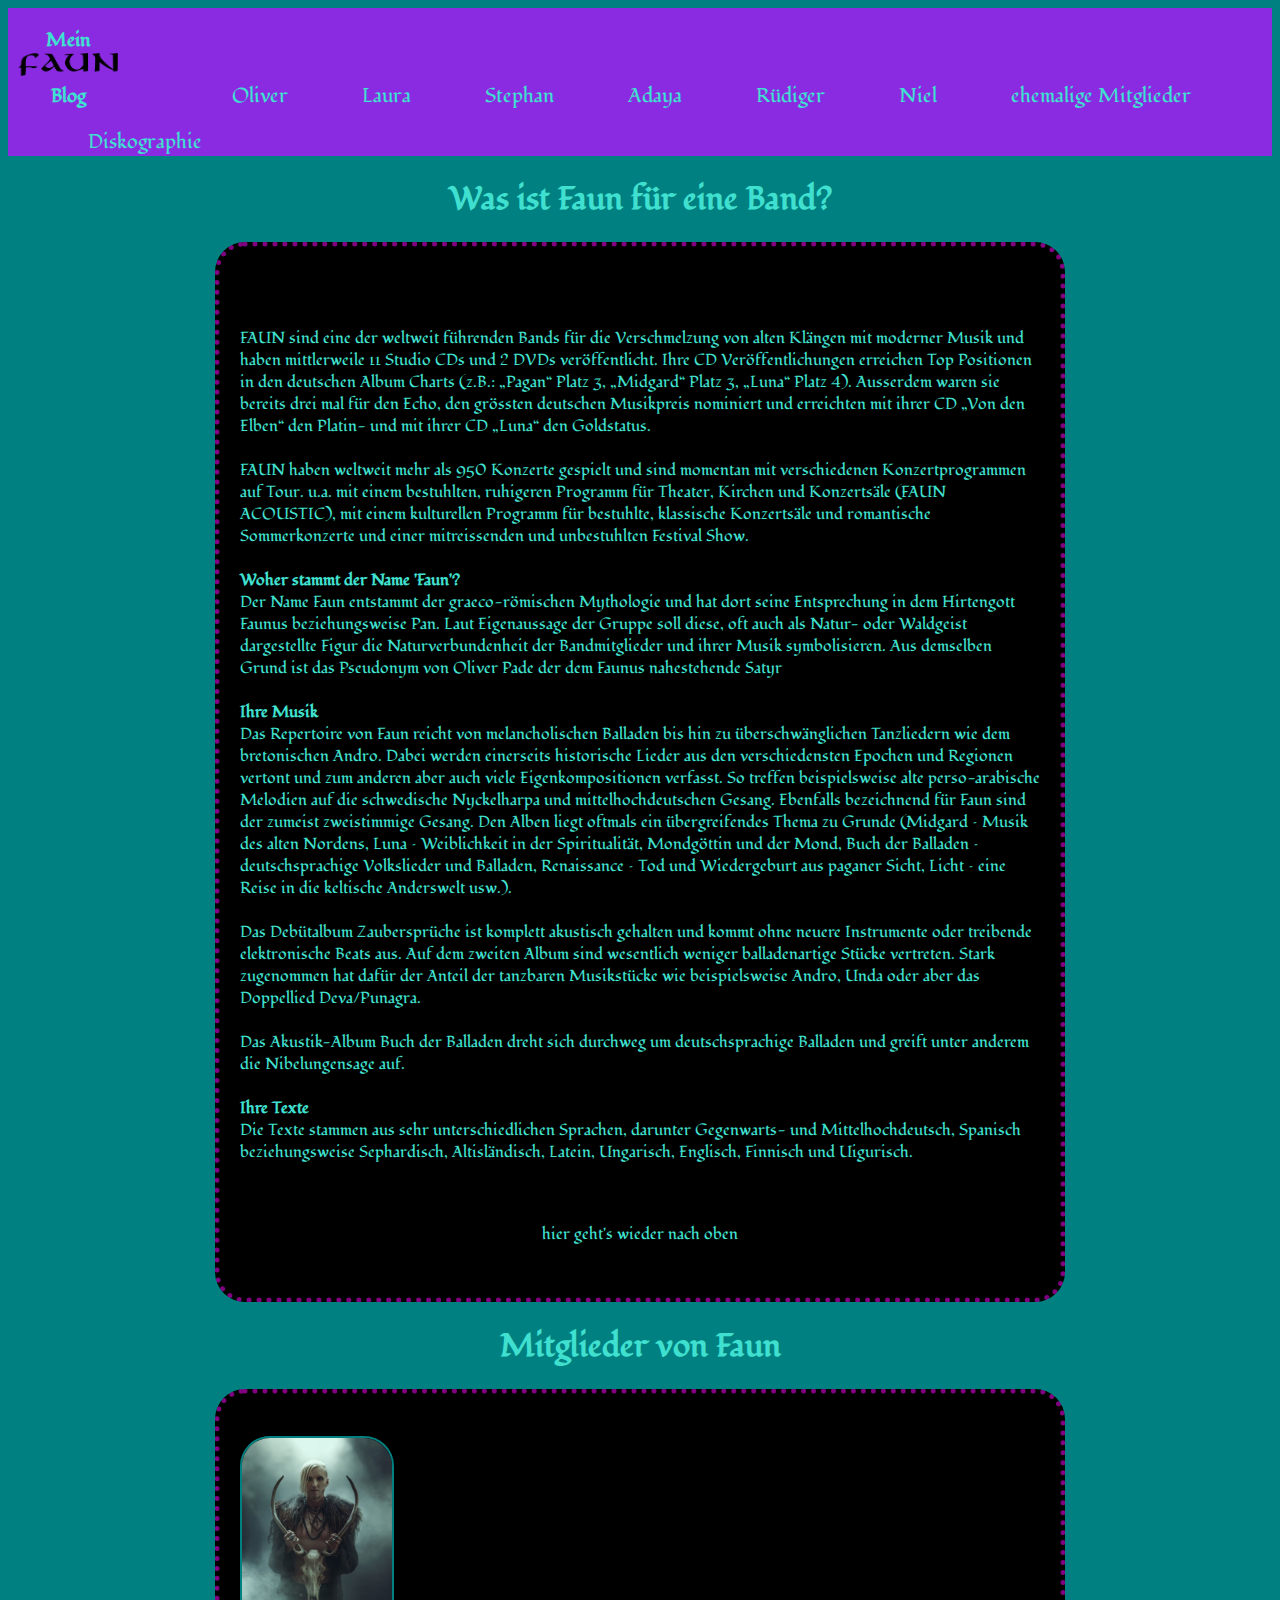
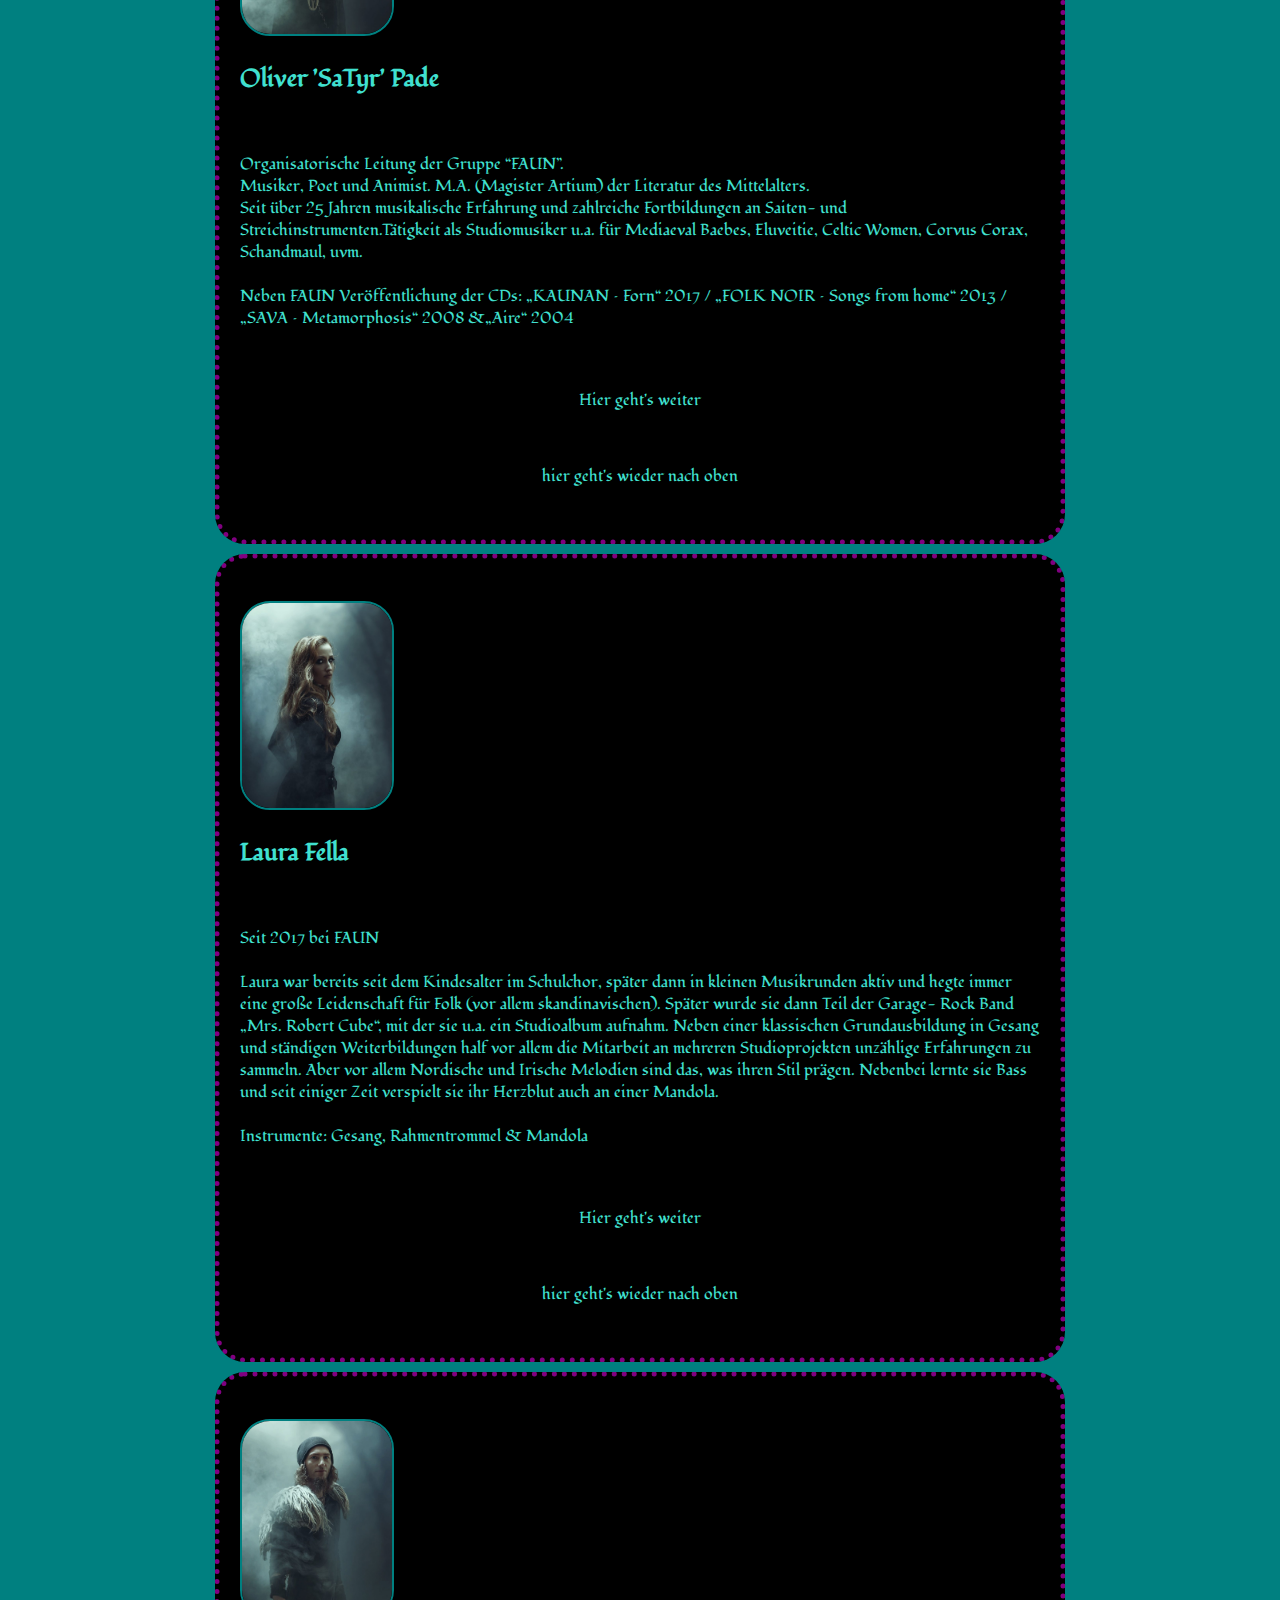
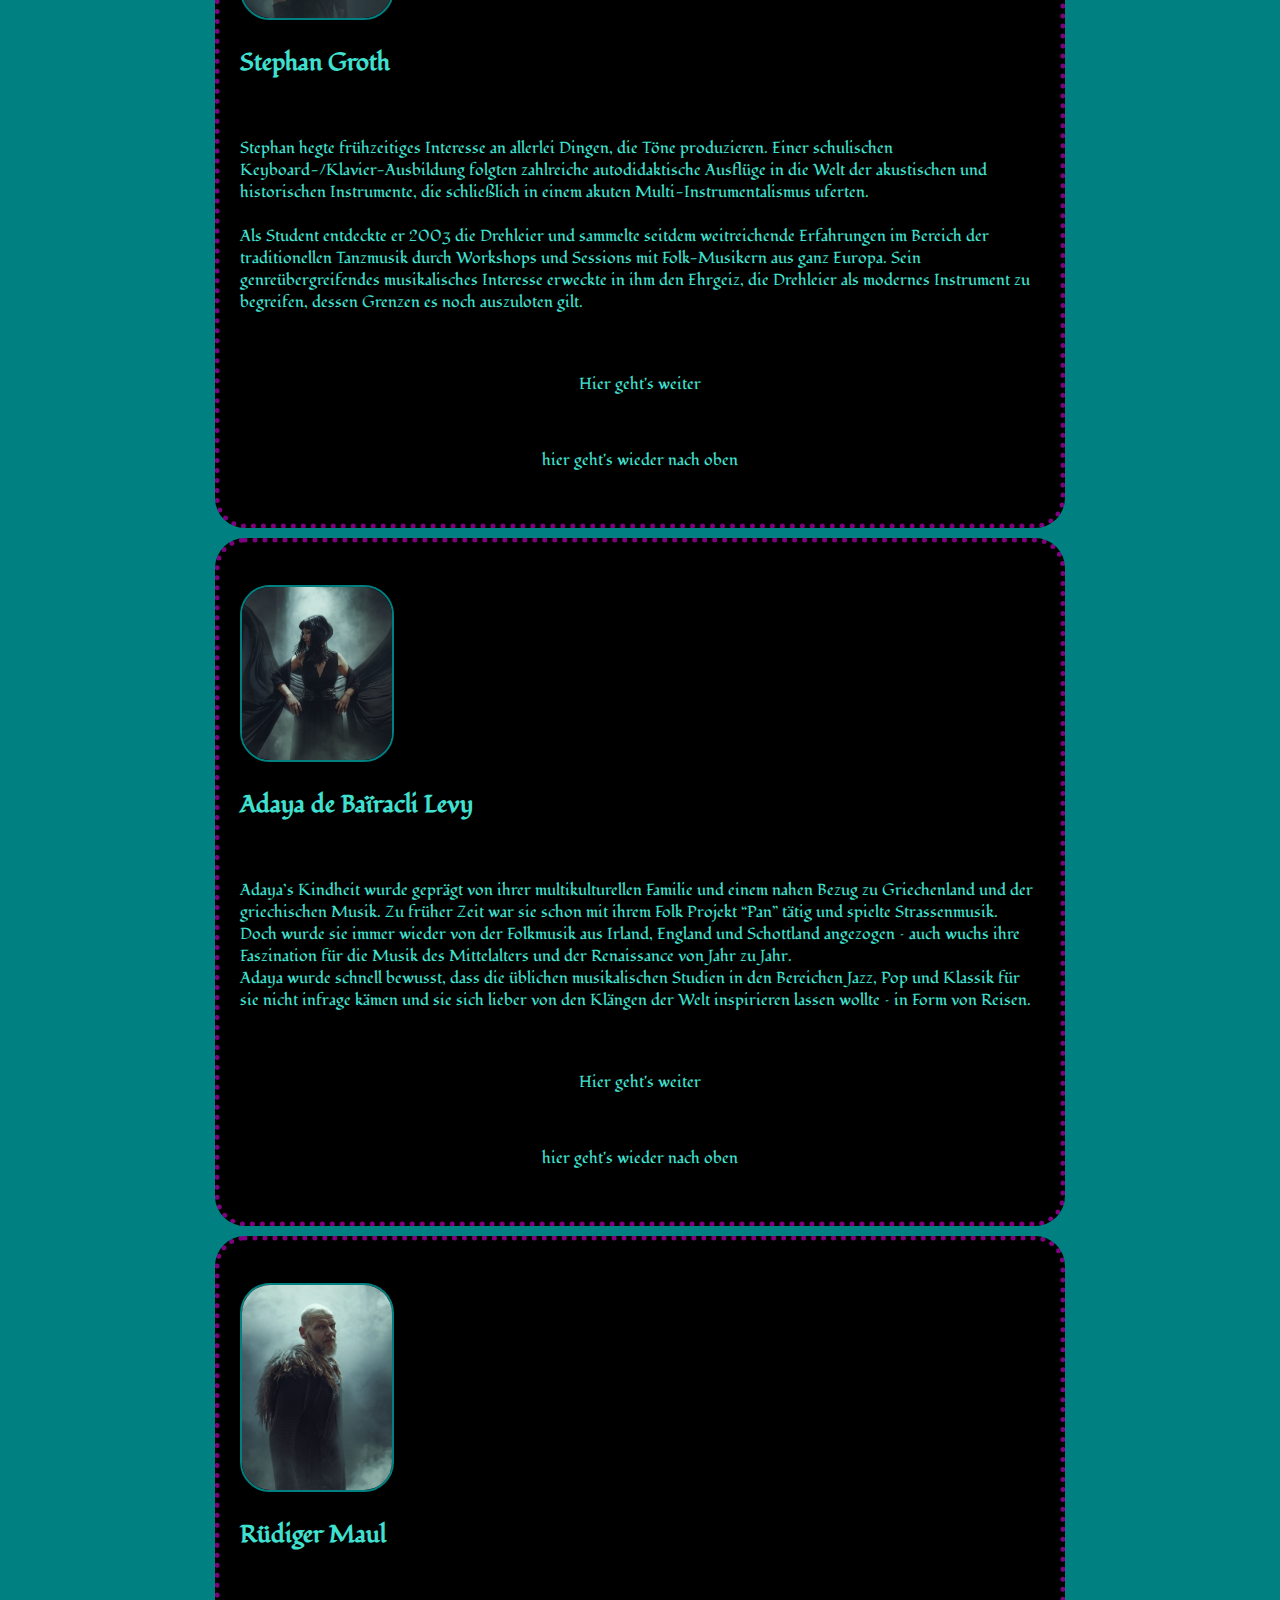
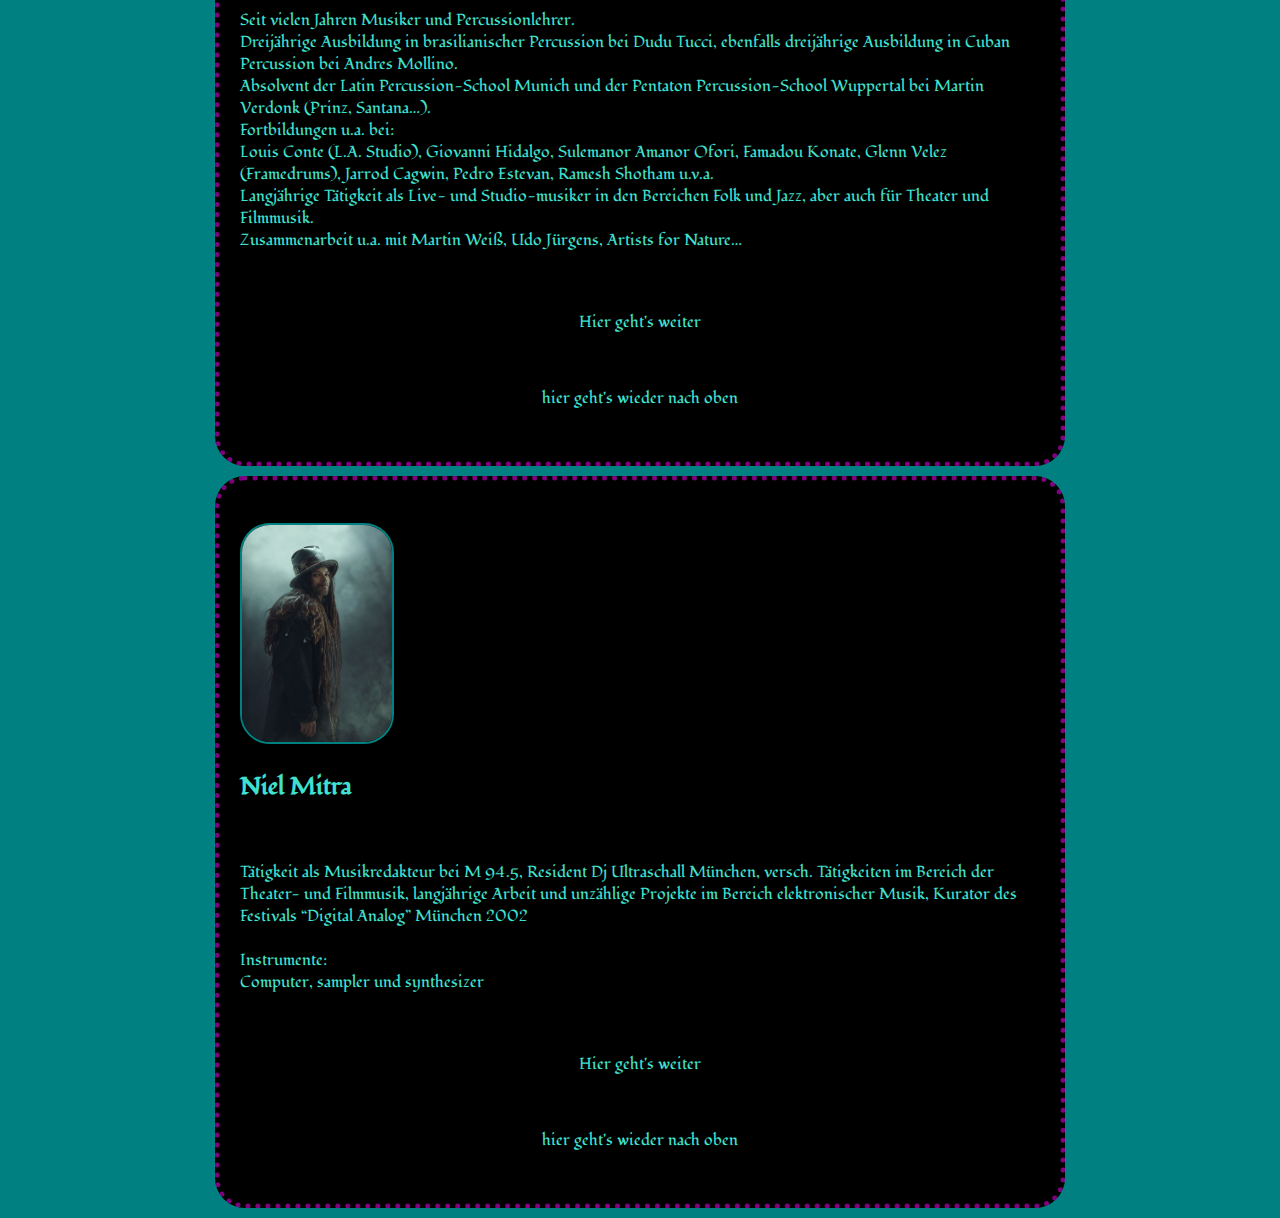
<file: index.html>
<!DOCTYPE html>
<html lang="en">
<head>
    <meta charset="UTF-8">
    <meta name="viewport" content="width=device-width, initial-scale=1.0">
    <link rel="preconnect" href="https://fonts.googleapis.com">
    <link rel="preconnect" href="https://fonts.gstatic.com" crossorigin>
    <link href="https://fonts.googleapis.com/css2?family=Fondamento&display=swap" rel="stylesheet">
    <link rel="stylesheet" href="style.css">
    <title>Faun-Blog</title>
</head>
<body>
    <header id="anfang">
        <h3><a href="index.html">Mein<img src="./bilder/FaunLogo.png" alt="FaunLogo" width="100px">Blog</a></h3>
        <ul>
            <li><a href="oliver.html">Oliver</a></li>
            <li><a href="laura.html">Laura</a></li>
            <li><a href="stephan.html">Stephan</a></li>
            <li><a href="adaya.html">Adaya</a></li>
            <li><a href="ruediger.html">Rüdiger</a></li>
            <li><a href="niel.html">Niel</a></li>
            <li><a href="excrew.html">ehemalige Mitglieder</a></li>
            <li><a href="discographie.html">Diskographie</a></li>
        </ul>
    </header>
        <h1>Was ist Faun für eine Band?</h1>
        <section class="box">
            <p>
                FAUN sind eine der weltweit führenden Bands für die Verschmelzung von alten Klängen mit moderner Musik und haben mittlerweile 11 Studio CDs und 2 DVDs veröffentlicht. Ihre CD Veröffentlichungen erreichen Top Positionen in den deutschen Album Charts (z.B.: „Pagan“ Platz 3,  „Midgard“ Platz 3, „Luna“ Platz 4). Ausserdem waren sie bereits drei mal für den Echo, den grössten deutschen Musikpreis nominiert und erreichten mit ihrer CD „Von den Elben“ den Platin- und mit ihrer CD „Luna“ den Goldstatus.
                
                FAUN haben weltweit mehr als 950 Konzerte gespielt und sind momentan mit verschiedenen Konzertprogrammen auf Tour. u.a. mit einem bestuhlten, ruhigeren Programm für Theater, Kirchen und Konzertsäle (FAUN ACOUSTIC), mit einem kulturellen Programm für bestuhlte, klassische Konzertsäle und romantische Sommerkonzerte und einer mitreissenden und unbestuhlten Festival Show.

                <strong>Woher stammt der Name 'Faun'?</strong>
                Der Name Faun entstammt der graeco-römischen Mythologie und hat dort seine Entsprechung in dem Hirtengott Faunus beziehungsweise Pan. Laut Eigenaussage der Gruppe soll diese, oft auch als Natur- oder Waldgeist dargestellte Figur die Naturverbundenheit der Bandmitglieder und ihrer Musik symbolisieren. Aus demselben Grund ist das Pseudonym von Oliver Pade der dem Faunus nahestehende Satyr

                <strong>Ihre Musik</strong>
                Das Repertoire von Faun reicht von melancholischen Balladen bis hin zu überschwänglichen Tanzliedern wie dem bretonischen Andro. Dabei werden einerseits historische Lieder aus den verschiedensten Epochen und Regionen vertont und zum anderen aber auch viele Eigenkompositionen verfasst. So treffen beispielsweise alte perso-arabische Melodien auf die schwedische Nyckelharpa und mittelhochdeutschen Gesang. Ebenfalls bezeichnend für Faun sind der zumeist zweistimmige Gesang. Den Alben liegt oftmals ein übergreifendes Thema zu Grunde (Midgard – Musik des alten Nordens, Luna – Weiblichkeit in der Spiritualität, Mondgöttin und der Mond, Buch der Balladen – deutschsprachige Volkslieder und Balladen, Renaissance – Tod und Wiedergeburt aus paganer Sicht, Licht – eine Reise in die keltische Anderswelt usw.).
                
                Das Debütalbum Zaubersprüche ist komplett akustisch gehalten und kommt ohne neuere Instrumente oder treibende elektronische Beats aus. Auf dem zweiten Album sind wesentlich weniger balladenartige Stücke vertreten. Stark zugenommen hat dafür der Anteil der tanzbaren Musikstücke wie beispielsweise Andro, Unda oder aber das Doppellied Deva/Punagra.

                Das Akustik-Album Buch der Balladen dreht sich durchweg um deutschsprachige Balladen und greift unter anderem die Nibelungensage auf.

                <strong>Ihre Texte</strong>
                Die Texte stammen aus sehr unterschiedlichen Sprachen, darunter Gegenwarts- und Mittelhochdeutsch, Spanisch beziehungsweise Sephardisch, Altisländisch, Latein, Ungarisch, Englisch, Finnisch und Uigurisch.
            </p>
            <div id="link">
                <a class="link" href="#anfang">hier geht's wieder nach oben</a>
            </div>
        </section>
        <h1>Mitglieder von Faun</h1>
    <section class="box">
        <img src="./bilder/Oliver.jpg" alt="Oliver">
        <h2>Oliver 'SaTyr' Pade</h2>
        <p>Organisatorische Leitung der Gruppe “FAUN”.
            Musiker, Poet und Animist. M.A. (Magister Artium) der Literatur des Mittelalters.
            Seit über 25 Jahren musikalische Erfahrung und zahlreiche Fortbildungen an Saiten- und Streichinstrumenten.Tätigkeit als Studiomusiker u.a. für Mediaeval Baebes, Eluveitie, Celtic Women, Corvus Corax, Schandmaul, uvm. 
            
            Neben FAUN Veröffentlichung der CDs: „KAUNAN – Forn“  2017 / „FOLK NOIR –  Songs from home“ 2013 /  „SAVA – Metamorphosis“ 2008 &„Aire“ 2004</p>
            <div id="link">
                <a class="link" href="oliver.html">Hier geht's weiter</a>
            </div>
            <div id="link">
                <a class="link" href="#anfang">hier geht's wieder nach oben</a>
            </div>
    </section>
    <section class="box">
        <img src="./bilder/Laura.jpg" alt="Laura">
        <h2>Laura Fella</h2>
        <p>Seit 2017 bei FAUN

            Laura war bereits seit dem Kindesalter im Schulchor, später dann in kleinen Musikrunden aktiv und hegte immer eine große Leidenschaft für Folk (vor allem skandinavischen). Später wurde sie dann Teil der Garage- Rock Band „Mrs. Robert Cube“, mit der sie u.a. ein Studioalbum aufnahm. Neben einer klassischen Grundausbildung in Gesang und ständigen Weiterbildungen half vor allem die Mitarbeit an mehreren Studioprojekten unzählige Erfahrungen zu sammeln. Aber vor allem Nordische und Irische Melodien sind das, was ihren Stil prägen. Nebenbei lernte sie Bass und seit einiger Zeit verspielt sie ihr Herzblut auch an einer Mandola.
            
            Instrumente: Gesang, Rahmentrommel & Mandola</p>
            <div id="link">
                <a class="link" href="laura.html">Hier geht's weiter</a>
            </div>
            <div id="link">
                <a class="link" href="#anfang">hier geht's wieder nach oben</a>
            </div>
    </section>
    <section class="box">
        <img src="./bilder/Stephan.jpg" alt="Stephan">
        <h2>Stephan Groth</h2>
        <p>Stephan hegte frühzeitiges Interesse an allerlei      Dingen, die Töne produzieren. Einer schulischen Keyboard-/Klavier-Ausbildung folgten zahlreiche autodidaktische Ausflüge in die Welt der akustischen und historischen Instrumente, die schließlich in einem akuten Multi-Instrumentalismus uferten.

            Als Student entdeckte er 2003 die Drehleier und sammelte seitdem weitreichende Erfahrungen im Bereich der traditionellen Tanzmusik durch Workshops und Sessions mit Folk-Musikern aus ganz Europa. Sein genreübergreifendes musikalisches Interesse erweckte in ihm den Ehrgeiz, die Drehleier als modernes Instrument zu begreifen, dessen Grenzen es noch auszuloten gilt.</p>
            <div id="link">
                <a class="link" href="stephan.html">Hier geht's weiter</a>
            </div>
            <div id="link">
                <a class="link" href="#anfang">hier geht's wieder nach oben</a>
            </div>
    </section>
    <section class="box">
        <img src="./bilder/Adaya.jpg" alt="Adaya">
        <h2>Adaya de Ba&#xEF;racli Levy</h2>
        <p>Adaya’s Kindheit wurde geprägt von ihrer multikulturellen Familie und einem nahen Bezug zu Griechenland und der griechischen Musik. Zu früher Zeit war sie schon mit ihrem Folk Projekt “Pan” tätig und spielte Strassenmusik.
            Doch wurde sie immer wieder von der Folkmusik aus Irland, England und Schottland angezogen – auch wuchs ihre Faszination für die Musik des Mittelalters und der Renaissance von Jahr zu Jahr.
            Adaya wurde schnell bewusst, dass die üblichen musikalischen Studien in den Bereichen Jazz, Pop und Klassik für sie nicht infrage kämen und sie sich lieber von den Klängen der Welt inspirieren lassen wollte – in Form von Reisen.</p>
            <div id="link">
                <a class="link" href="adaya.html">Hier geht's weiter</a>
            </div>
            <div id="link">
                <a class="link" href="#anfang">hier geht's wieder nach oben</a>
            </div>
    </section>
    <section class="box">
        <img src="./bilder/Ruediger.jpg" alt="Rüdiger">
        <h2>Rüdiger Maul</h2>
        <p>Seit vielen Jahren Musiker und Percussionlehrer.
            Dreijährige Ausbildung in brasilianischer Percussion bei Dudu Tucci, ebenfalls dreijährige Ausbildung in Cuban Percussion bei Andres Mollino.
            Absolvent der Latin Percussion-School Munich und der Pentaton Percussion-School Wuppertal bei Martin Verdonk (Prinz, Santana…).
            Fortbildungen u.a. bei:
            Louis Conte (L.A. Studio), Giovanni Hidalgo, Sulemanor Amanor Ofori, Famadou Konate, Glenn Velez (Framedrums), Jarrod Cagwin, Pedro Estevan, Ramesh Shotham u.v.a.
            Langjährige Tätigkeit als Live- und Studio-musiker in den Bereichen Folk und Jazz, aber auch für Theater und Filmmusik.
            Zusammenarbeit u.a. mit Martin Weiß, Udo Jürgens, Artists for Nature…</p>
            <div id="link">
                <a class="link" href="ruediger.html">Hier geht's weiter</a>
            </div>
            <div id="link">
                <a class="link" href="#anfang">hier geht's wieder nach oben</a>
            </div>
    </section>
    <section class="box">
        <img src="./bilder/Niel.jpg" alt="Niel">
        <h2>Niel Mitra</h2>
        <p>Tätigkeit als Musikredakteur bei M 94.5, Resident Dj Ultraschall München, versch. Tätigkeiten im Bereich der Theater- und Filmmusik, langjährige Arbeit und unzählige Projekte im Bereich elektronischer Musik, Kurator des Festivals “Digital Analog” München 2002

        Instrumente:
        Computer, sampler und synthesizer</p>
        <div id="link">
            <a class="link" href="ruediger.html">Hier geht's weiter</a>
        </div>
        <div id="link">
            <a class="link" href="#anfang">hier geht's wieder nach oben</a>
        </div>
    </section>
</body>
</html>
</file>
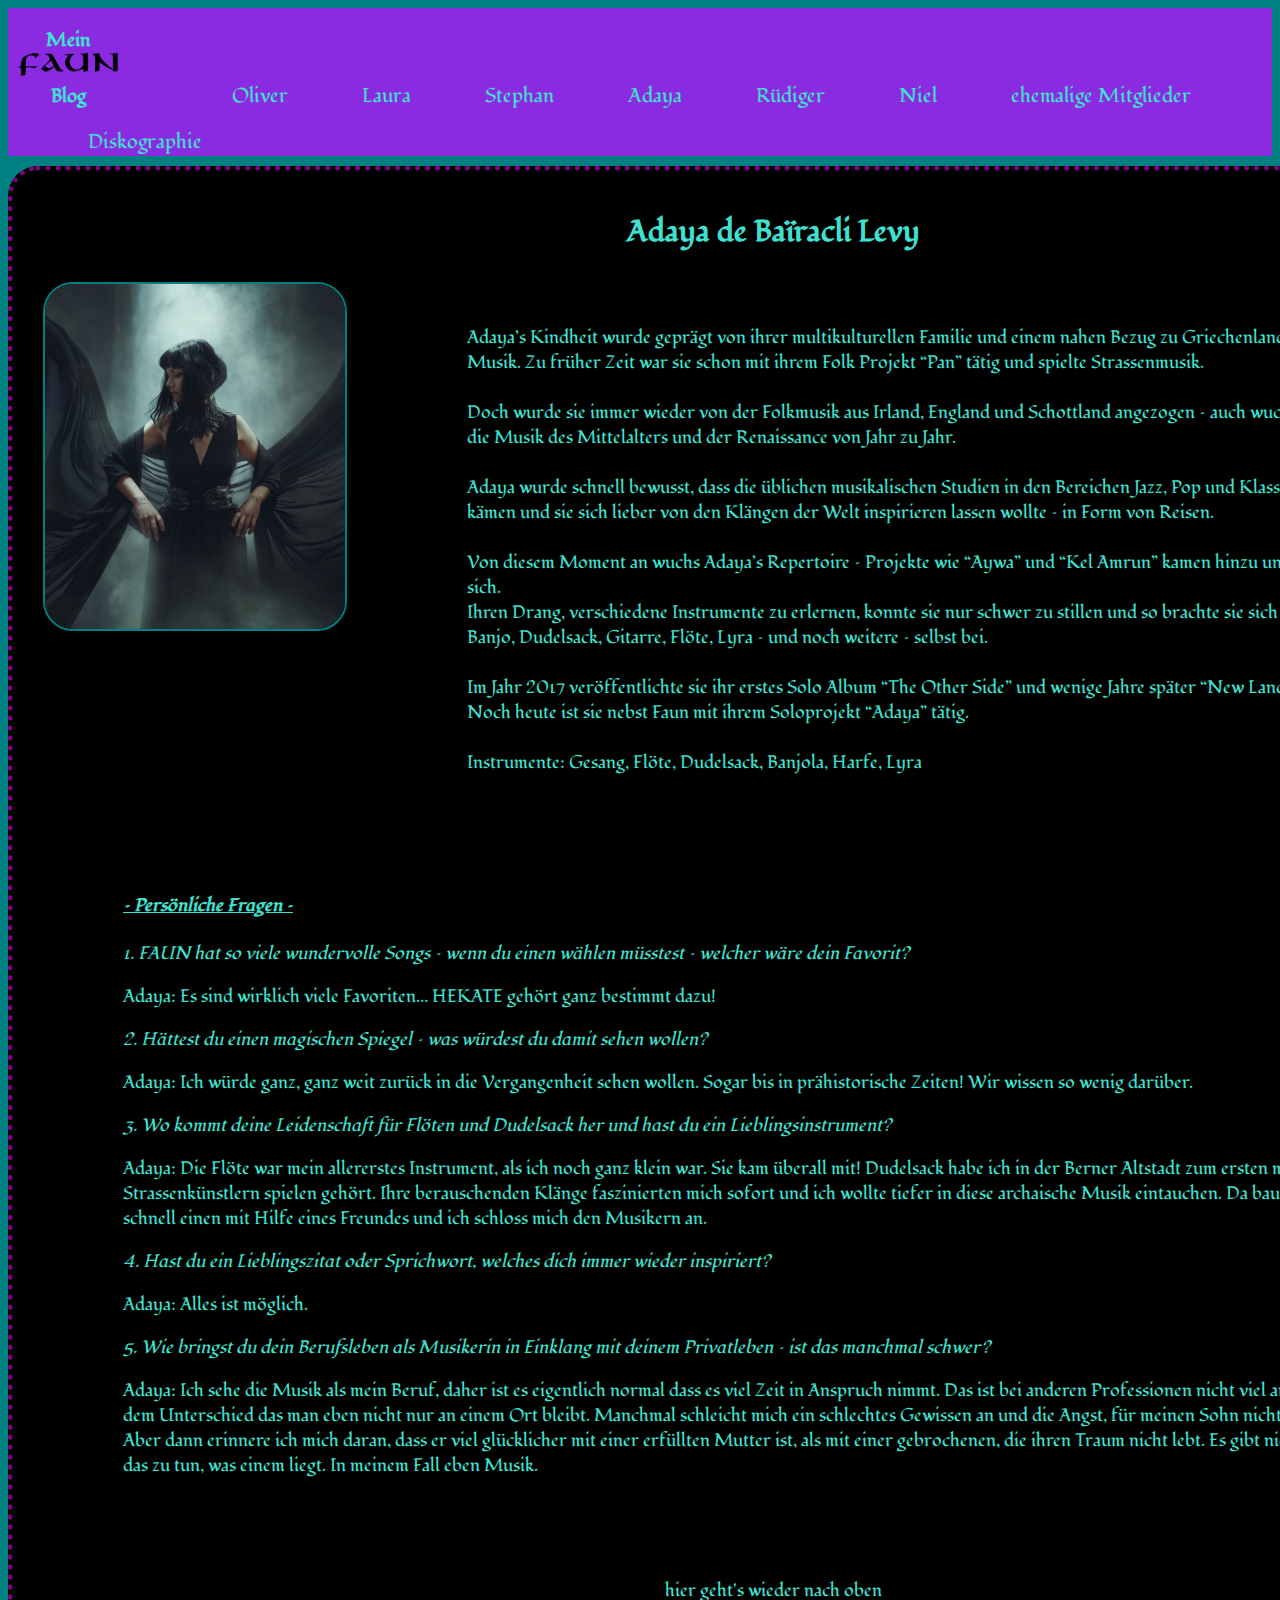
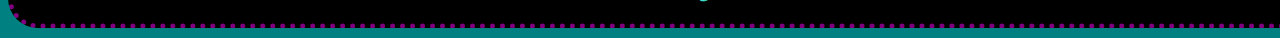
<file: adaya.html>
<!DOCTYPE html>
<html lang="en">
<head>
    <meta charset="UTF-8">
    <meta name="viewport" content="width=device-width, initial-scale=1.0">
    <link rel="preconnect" href="https://fonts.googleapis.com">
    <link rel="preconnect" href="https://fonts.gstatic.com" crossorigin>
    <link href="https://fonts.googleapis.com/css2?family=Fondamento&display=swap" rel="stylesheet">
    <link rel="stylesheet" href="style.css">
    <title>Adaya</title>
</head>
<body>
    <header id="anfang">
        <h3><a href="index.html">Mein<img src="./bilder/FaunLogo.png" alt="FaunLogo" width="100px">Blog</a></h3>
        <ul>
            <li><a href="oliver.html">Oliver</a></li>
            <li><a href="laura.html">Laura</a></li>
            <li><a href="stephan.html">Stephan</a></li>
            <li><a href="adaya.html">Adaya</a></li>
            <li><a href="ruediger.html">Rüdiger</a></li>
            <li><a href="niel.html">Niel</a></li>
            <li><a href="excrew.html">ehemalige Mitglieder</a></li>
            <li><a href="discographie.html">Diskographie</a></li>
        </ul>
    </header>
    <section class="crew">
        <h3>Adaya de Ba&#xEF;racli Levy</h3>
        <div class="crewinfo">
            <img src="./bilder/Adaya.jpg" alt="Adaya">
            <p class="info">
                Adaya’s Kindheit wurde geprägt von ihrer multikulturellen Familie und einem nahen Bezug zu Griechenland und der griechischen Musik. Zu früher Zeit war sie schon mit ihrem Folk Projekt “Pan” tätig und spielte Strassenmusik.

                Doch wurde sie immer wieder von der Folkmusik aus Irland, England und Schottland angezogen – auch wuchs ihre Faszination für die Musik des Mittelalters und der Renaissance von Jahr zu Jahr.

                Adaya wurde schnell bewusst, dass die üblichen musikalischen Studien in den Bereichen Jazz, Pop und Klassik für sie nicht infrage kämen und sie sich lieber von den Klängen der Welt inspirieren lassen wollte – in Form von Reisen.

                Von diesem Moment an wuchs Adaya’s Repertoire – Projekte wie “Aywa” und “Kel Amrun” kamen hinzu und Konzerte häuften sich.
                Ihren Drang, verschiedene Instrumente zu erlernen, konnte sie nur schwer zu stillen und so brachte sie sich etappenweise Harfe, Banjo, Dudelsack, Gitarre, Flöte, Lyra – und noch weitere – selbst bei.

                Im Jahr 2017 veröffentlichte sie ihr erstes Solo Album “The Other Side” und wenige Jahre später “New Land”.
                Noch heute ist sie nebst Faun mit ihrem Soloprojekt “Adaya” tätig.

                Instrumente: Gesang, Flöte, Dudelsack, Banjola, Harfe, Lyra
            </p>
        </div>
        <div class="qaa">
        <h4>
           <strong>– Persönliche Fragen –</strong>
        </h4>
        <p class="frage">
            1. FAUN hat so viele wundervolle Songs – wenn du einen wählen müsstest – welcher wäre dein Favorit?
        </p>
        <p>
            Adaya: Es sind wirklich viele Favoriten… HEKATE gehört ganz bestimmt dazu!
        </p>
        <p class="frage">
            2. Hättest du einen magischen Spiegel – was würdest du damit sehen wollen? 
        </p>
        <p>
            Adaya: Ich würde ganz, ganz weit zurück in die Vergangenheit sehen wollen. Sogar bis in prähistorische Zeiten! Wir wissen so wenig darüber.
        </p>
        <p class="frage">
            3. Wo kommt deine Leidenschaft für Flöten und Dudelsack her und hast du ein Lieblingsinstrument?
        <p>
            Adaya: Die Flöte war mein allererstes Instrument, als ich noch ganz klein war. Sie kam überall mit! Dudelsack habe ich in der Berner Altstadt zum ersten mal von zwei Strassenkünstlern spielen gehört. Ihre berauschenden Klänge faszinierten mich sofort und ich wollte tiefer in diese archaische Musik eintauchen. Da baute ich mir ziemlich schnell einen mit Hilfe eines Freundes und ich schloss mich den Musikern an.
        </p>
        <p class="frage">
            4. Hast du ein Lieblingszitat oder Sprichwort, welches dich immer wieder inspiriert?
        </p>
        <p>
            Adaya: Alles ist möglich.
        </p>
        <p class="frage">
            5. Wie bringst du dein Berufsleben als Musikerin in Einklang mit deinem Privatleben – ist das manchmal schwer?
        </p>
        <p>
            Adaya: Ich sehe die Musik als mein Beruf, daher ist es eigentlich normal dass es viel Zeit in Anspruch nimmt. Das ist bei anderen Professionen nicht viel anders, ausser mit dem Unterschied das man eben nicht nur an einem Ort bleibt. Manchmal schleicht mich ein schlechtes Gewissen an und die Angst, für meinen Sohn nicht genug da zu sein. Aber dann erinnere ich mich daran, dass er viel glücklicher mit einer erfüllten Mutter ist, als mit einer gebrochenen, die ihren Traum nicht lebt. Es gibt nichts schöneres als das zu tun, was einem liegt. In meinem Fall eben Musik.
        </p>
        </div>
        <div id="link">
            <a class="link" href="#anfang">hier geht's wieder nach oben</a>
        </div>
        </section>
</body>
</html>
</file>
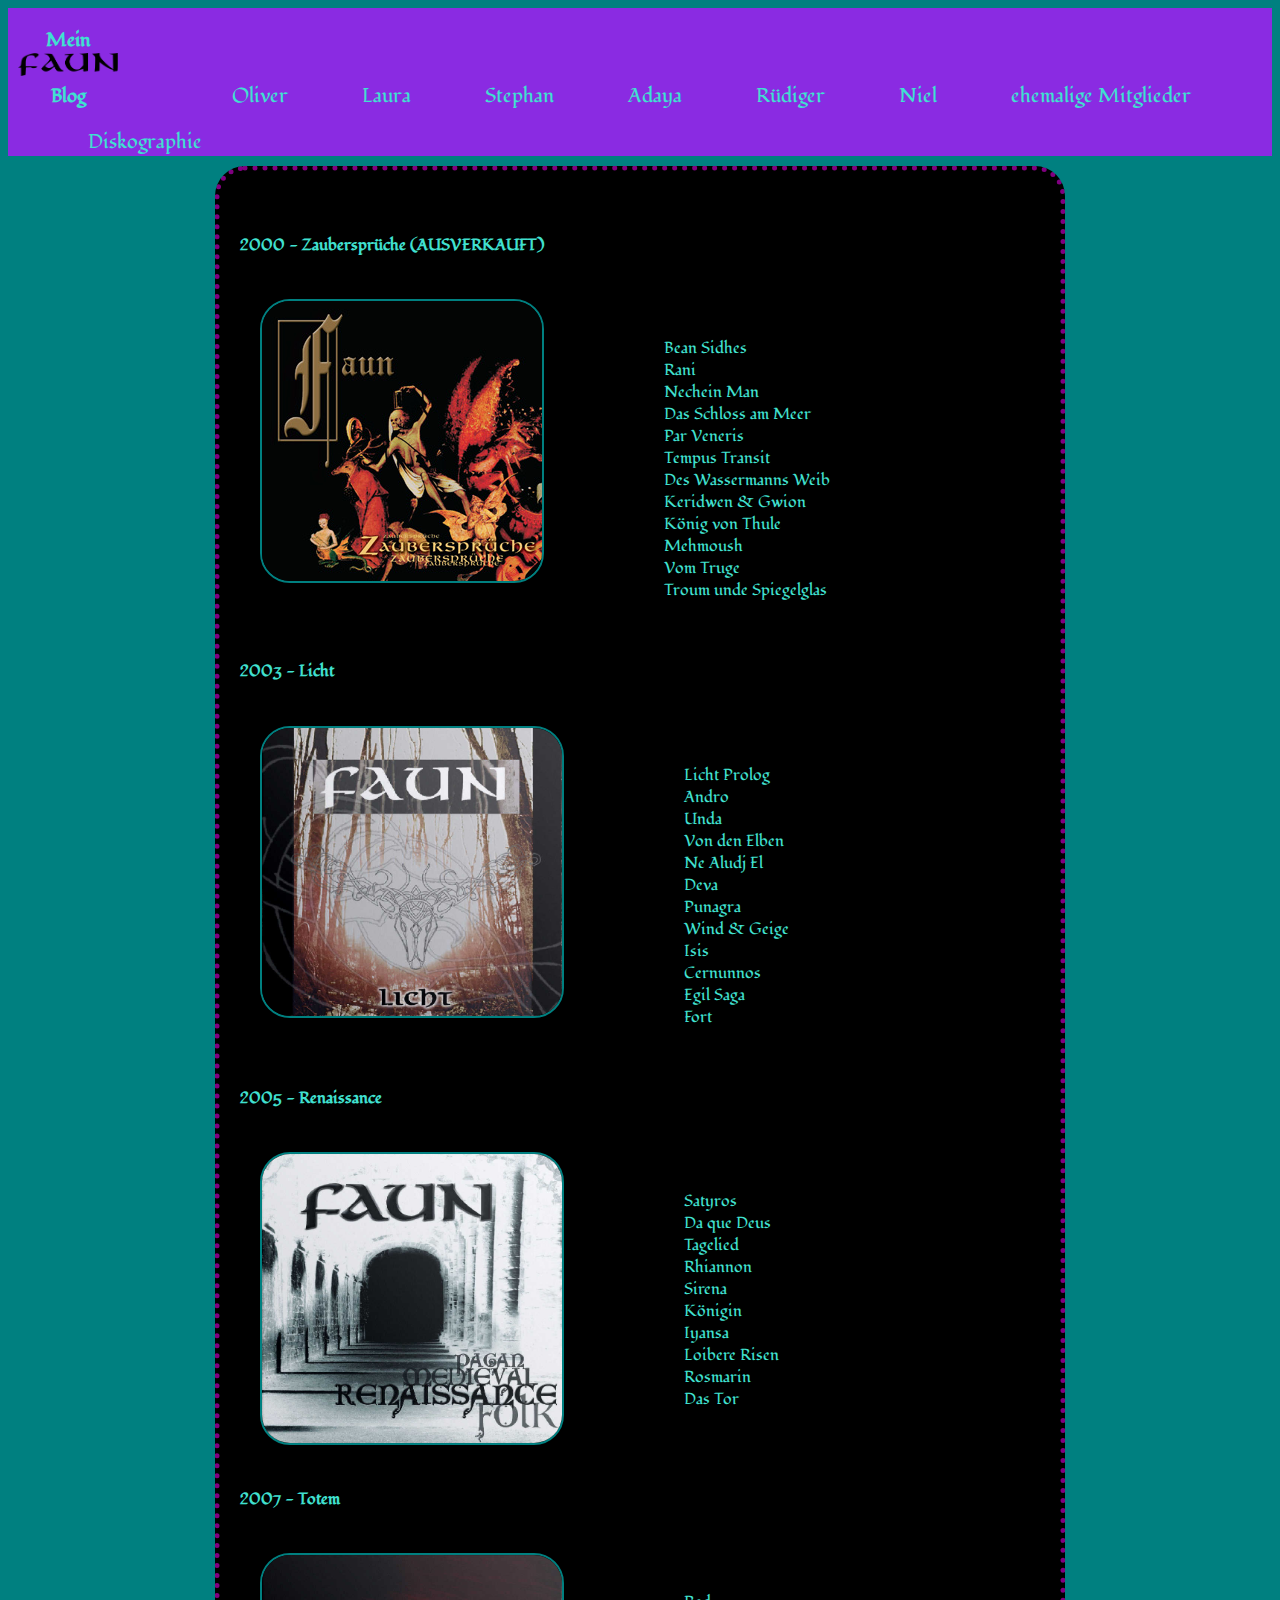
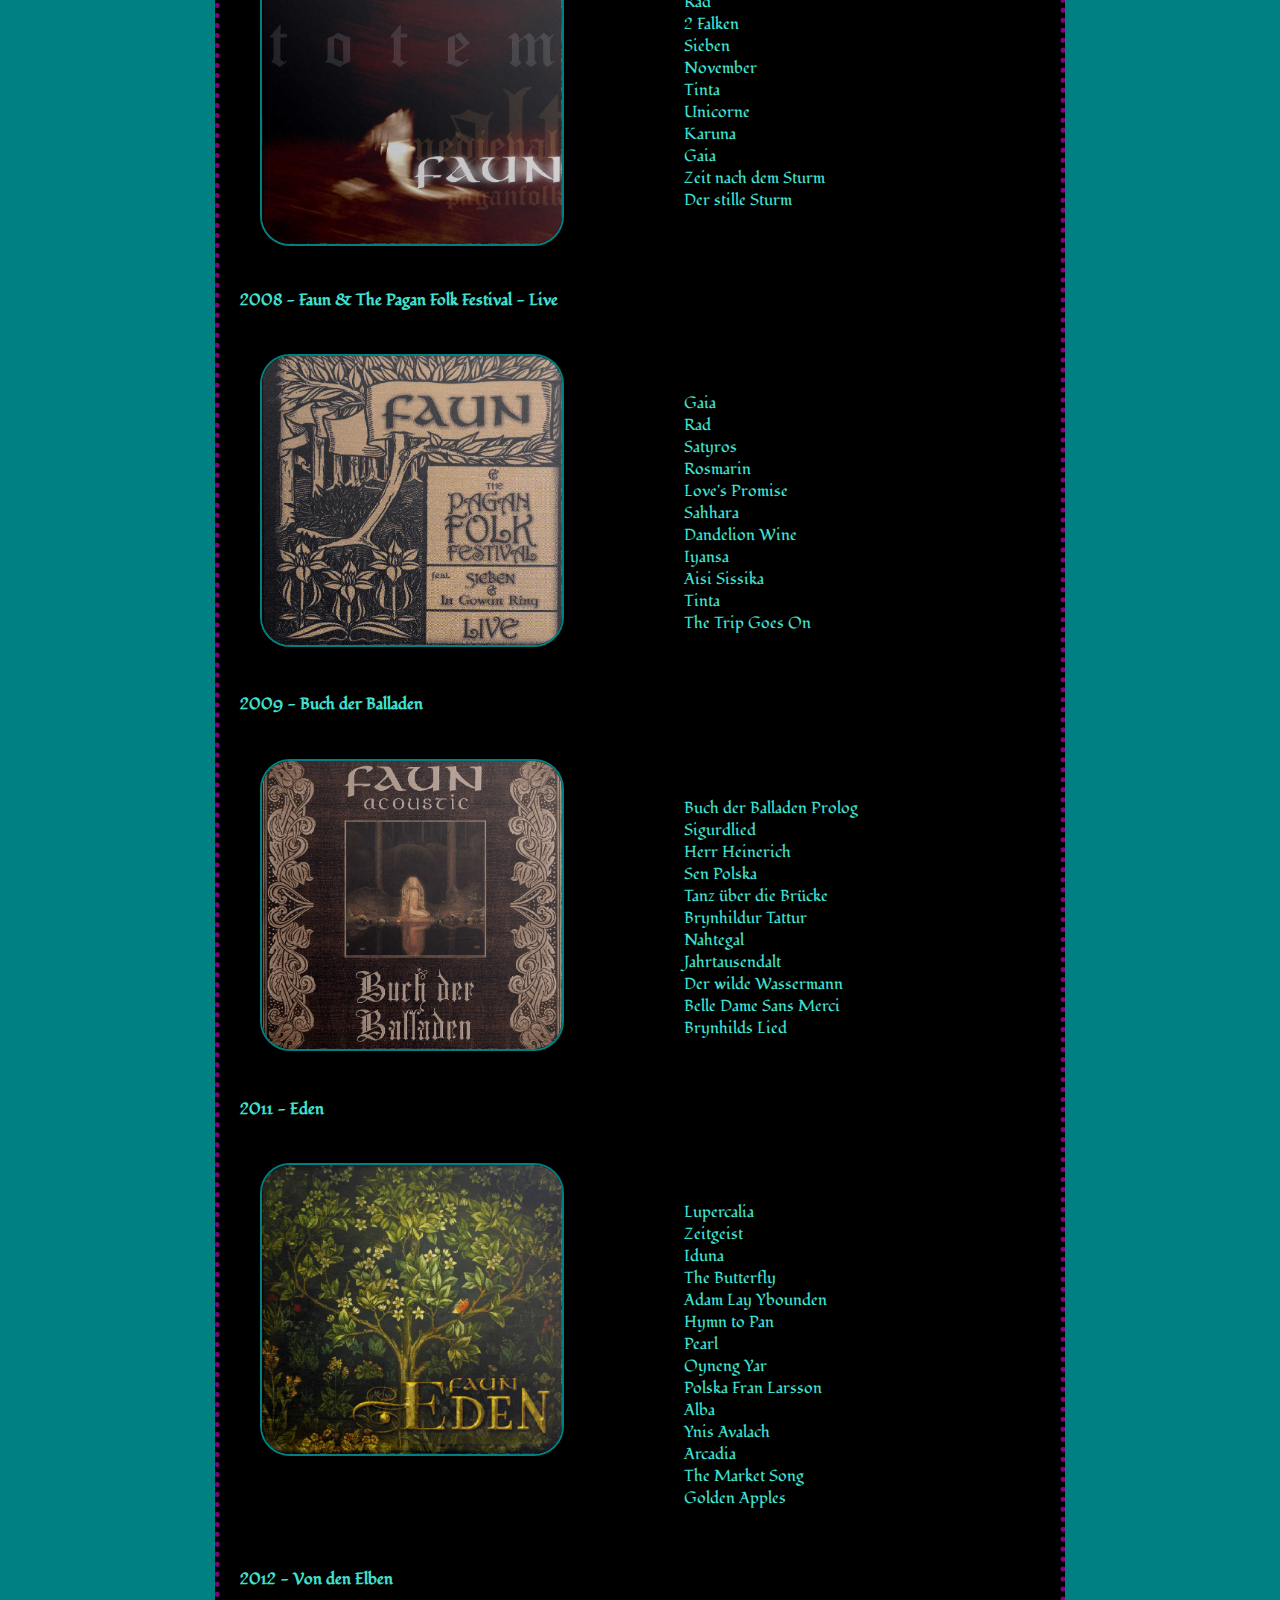
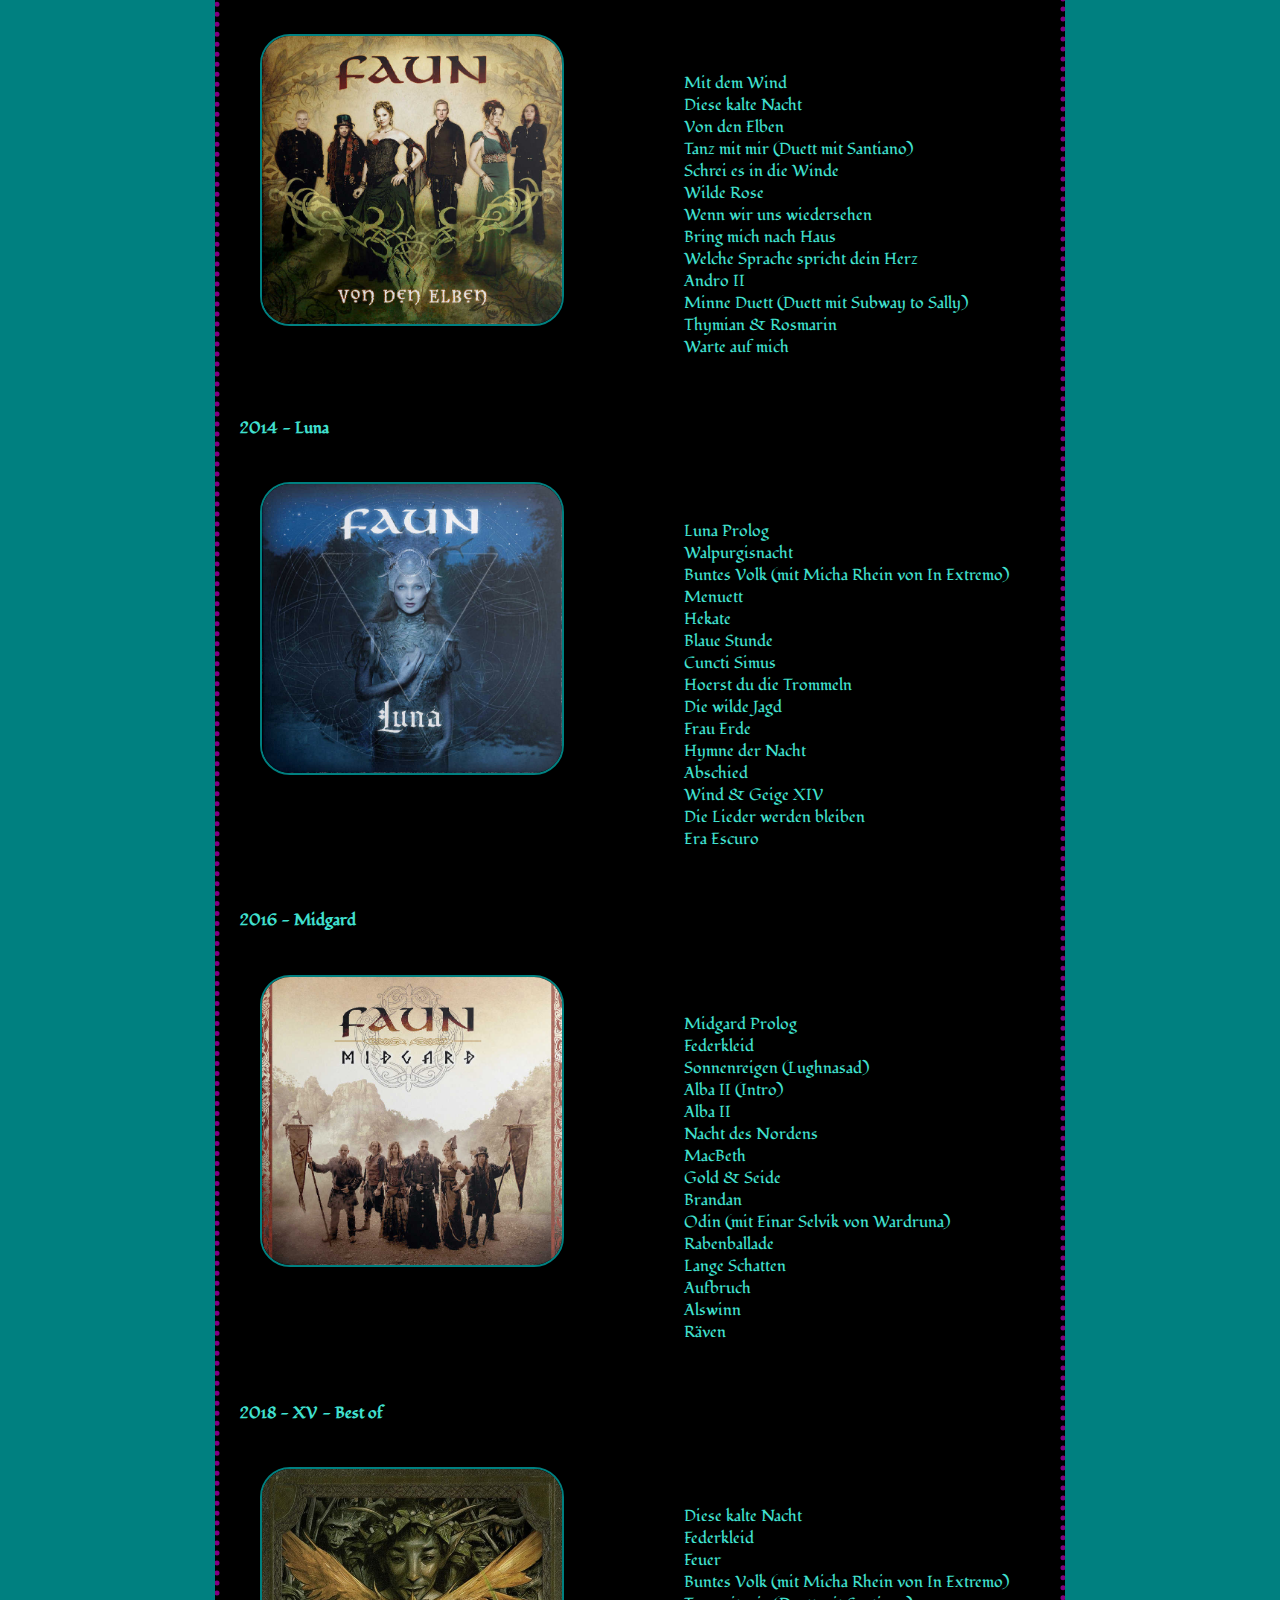
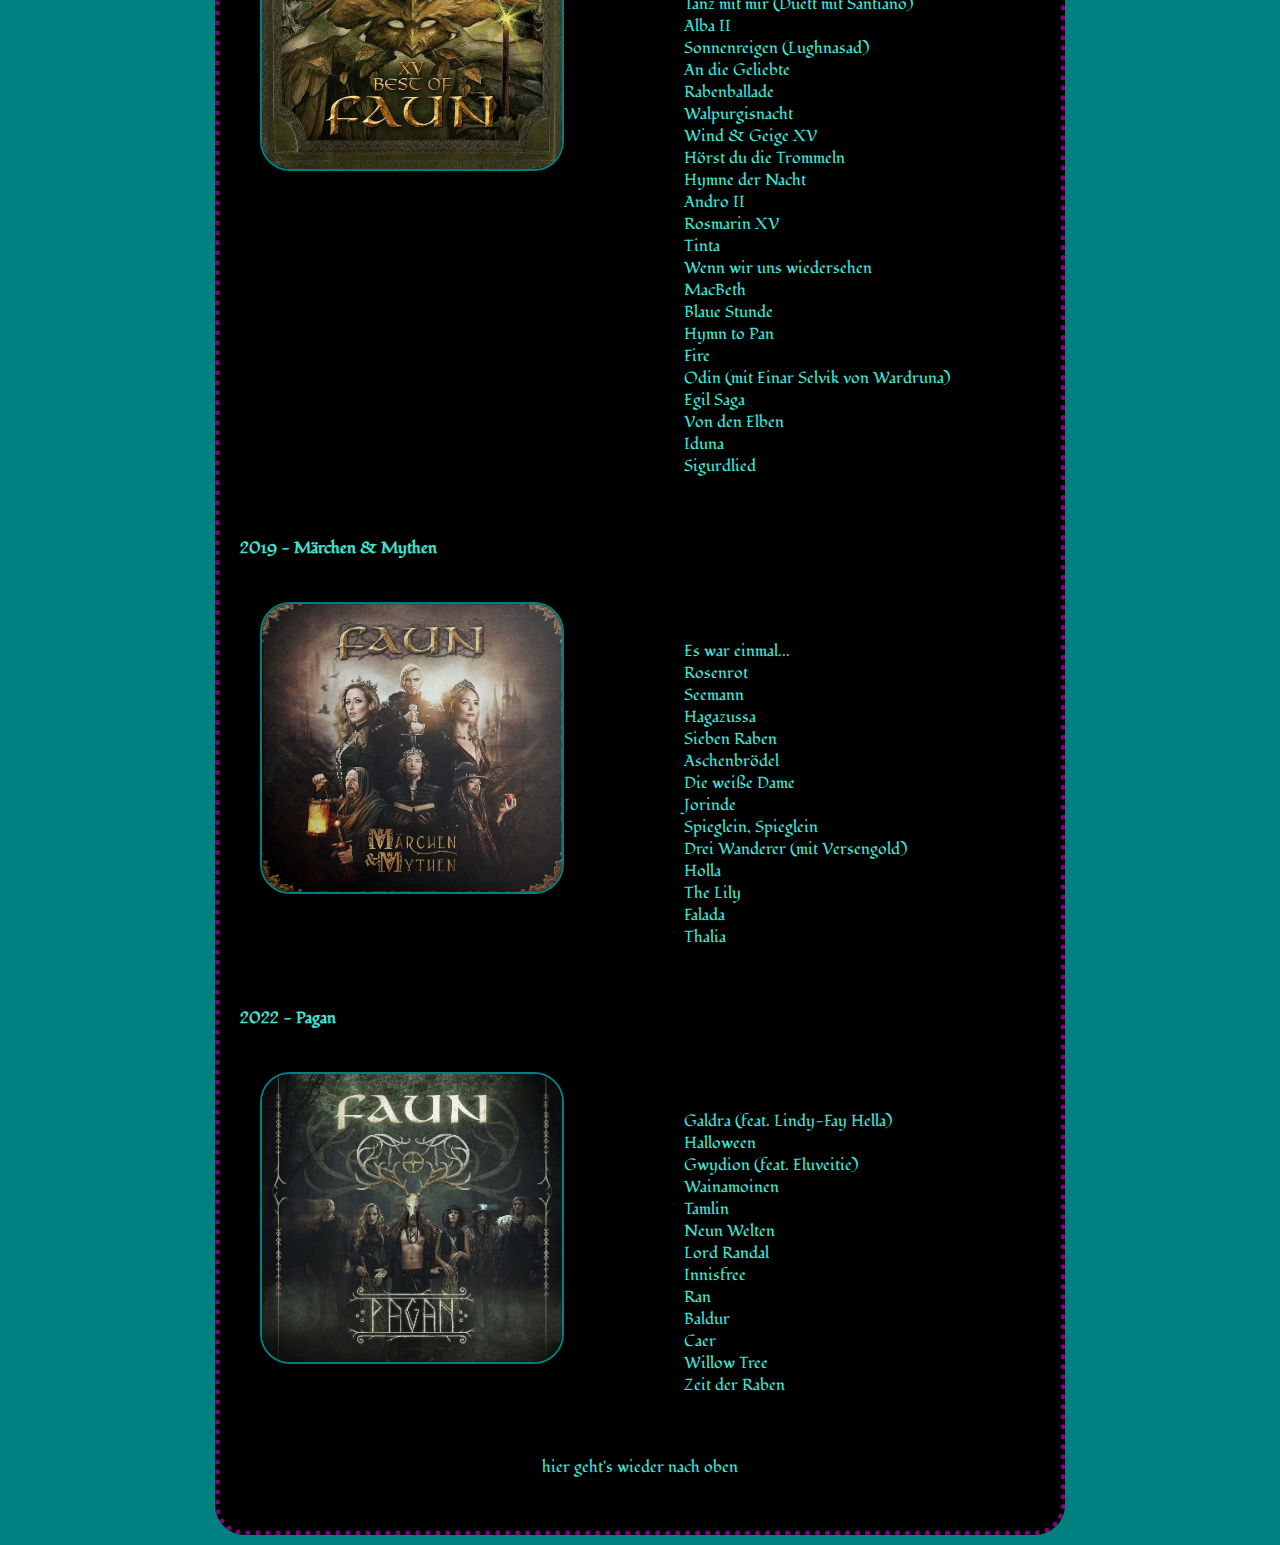
<file: discographie.html>
<!DOCTYPE html>
<html lang="en">
<head>
    <meta charset="UTF-8">
    <meta name="viewport" content="width=device-width, initial-scale=1.0">
    <link rel="preconnect" href="https://fonts.googleapis.com">
    <link rel="preconnect" href="https://fonts.gstatic.com" crossorigin>
    <link href="https://fonts.googleapis.com/css2?family=Fondamento&display=swap" rel="stylesheet">
    <link rel="stylesheet" href="style.css">
    <title>Faun-Blog</title>
</head>
<body>
    <header id="anfang">
        <h3><a href="index.html">Mein<img src="./bilder/FaunLogo.png" alt="FaunLogo" width="100px">Blog</a></h3>
        <ul>
            <li><a href="oliver.html">Oliver</a></li>
            <li><a href="laura.html">Laura</a></li>
            <li><a href="stephan.html">Stephan</a></li>
            <li><a href="adaya.html">Adaya</a></li>
            <li><a href="ruediger.html">Rüdiger</a></li>
            <li><a href="niel.html">Niel</a></li>
            <li><a href="excrew.html">ehemalige Mitglieder</a></li>
            <li><a href="discographie.html">Diskographie</a></li>
        </ul>
    </header>
    <section class="box">
        <h4>2000 - Zaubersprüche  (AUSVERKAUFT)</h4>
    <div class="crewinfo">
            <img src="./bilder/Zaubersprueche.jpg" alt="Zaubersprüche">
        <p class="info">
            Bean Sidhes
            Rani
            Nechein Man
            Das Schloss am Meer
            Par Veneris
            Tempus Transit
            Des Wassermanns Weib
            Keridwen & Gwion
            König von Thule
            Mehmoush
            Vom Truge
            Troum unde Spiegelglas
        </p>
    </div>
        <h4>2003 - Licht</h4>
    <div class="crewinfo">
        <img src="./bilder/Licht.jpg" alt="Licht">
        <p class="info">
            Licht Prolog
            Andro
            Unda
            Von den Elben
            Ne Aludj El
            Deva
            Punagra
            Wind & Geige
            Isis
            Cernunnos
            Egil Saga
            Fort
        </p>
    </div>
        <h4>2005 - Renaissance</h4>
    <div class="crewinfo">
        <img src="./bilder/Renaissance.jpg" alt="Renaissance">
        <p class="info">
            Satyros
            Da que Deus
            Tagelied
            Rhiannon
            Sirena
            Königin
            Iyansa
            Loibere Risen
            Rosmarin
            Das Tor
        </p>
    </div>
    <h4>2007 - Totem</h4>
    <div class="crewinfo">
        <img src="./bilder/Totem.jpg" alt="Totem">
        <p class="info">
            Rad
            2 Falken
            Sieben
            November
            Tinta
            Unicorne
            Karuna
            Gaia
            Zeit nach dem Sturm
            Der stille Sturm
        </p>
    </div>
    <h4>2008 - Faun & The Pagan Folk Festival - Live</h4>
    <div class="crewinfo">
        <img src="./bilder/Pagan_Folk_Festival.jpg" alt="Pagan Folk Festival">
        <p class="info">
            Gaia
            Rad
            Satyros
            Rosmarin
            Love's Promise
            Sahhara
            Dandelion Wine
            Iyansa
            Aisi Sissika
            Tinta
            The Trip Goes On
        </p>
    </div>
    <h4>2009 - Buch der Balladen</h4>
    <div class="crewinfo">
        <img src="./bilder/Buch_der_Balladen.jpg" alt="Buch der Balladen">
        <p class="info">
            Buch der Balladen Prolog
            Sigurdlied
            Herr Heinerich
            Sen Polska
            Tanz über die Brücke
            Brynhildur Tattur
            Nahtegal
            Jahrtausendalt
            Der wilde Wassermann
            Belle Dame Sans Merci
            Brynhilds Lied
        </p>
    </div>
    <h4>2011 - Eden</h4>
    <div class="crewinfo">
        <img src="./bilder/Eden.jpg" alt="Eden">
        <p class="info">
            Lupercalia
            Zeitgeist
            Iduna
            The Butterfly
            Adam Lay Ybounden
            Hymn to Pan
            Pearl
            Oyneng Yar
            Polska Fran Larsson
            Alba
            Ynis Avalach
            Arcadia
            The Market Song
            Golden Apples
        </p>
    </div>
    <h4>2012 - Von den Elben</h4>
    <div class="crewinfo">
        <img src="./bilder/von_den_Elben.jpg" alt="Von den Elben">
        <p class="info">
            Mit dem Wind
            Diese kalte Nacht
            Von den Elben
            Tanz mit mir (Duett mit Santiano)
            Schrei es in die Winde
            Wilde Rose
            Wenn wir uns wiedersehen
            Bring mich nach Haus
            Welche Sprache spricht dein Herz
            Andro II
            Minne Duett (Duett mit Subway to Sally)
            Thymian & Rosmarin
            Warte auf mich
        </p>
    </div>
    <h4>2014 - Luna</h4>
    <div class="crewinfo">
        <img src="./bilder/Luna.jpg" alt="Luna">
        <p class="info">
            Luna Prolog
            Walpurgisnacht
            Buntes Volk (mit Micha Rhein von In Extremo)
            Menuett
            Hekate
            Blaue Stunde
            Cuncti Simus
            Hoerst du die Trommeln
            Die wilde Jagd
            Frau Erde
            Hymne der Nacht
            Abschied
            Wind & Geige XIV
            Die Lieder werden bleiben
            Era Escuro
        </p>
    </div>
    <h4>2016 - Midgard</h4>
    <div class="crewinfo">
        <img src="./bilder/Midgard.jpg" alt="Midgard">
        <p class="info">
            Midgard Prolog
            Federkleid
            Sonnenreigen (Lughnasad)
            Alba II (Intro)
            Alba II
            Nacht des Nordens
            MacBeth
            Gold & Seide
            Brandan
            Odin (mit Einar Selvik von Wardruna)
            Rabenballade
            Lange Schatten
            Aufbruch
            Alswinn
            Räven
        </p>
    </div>
    <h4>2018 - XV - Best of</h4>
    <div class="crewinfo">
        <img src="./bilder/XV_Best_of.jpg" alt="XV Best of">
        <p class="info">
            Diese kalte Nacht
            Federkleid
            Feuer
            Buntes Volk (mit Micha Rhein von In Extremo)
            Tanz mit mir (Duett mit Santiano)
            Alba II
            Sonnenreigen (Lughnasad)
            An die Geliebte
            Rabenballade
            Walpurgisnacht
            Wind & Geige XV
            Hörst du die Trommeln
            Hymne der Nacht
            Andro II
            Rosmarin XV
            Tinta 
            Wenn wir uns wiedersehen
            MacBeth
            Blaue Stunde
            Hymn to Pan
            Fire
            Odin (mit Einar Selvik von Wardruna)
            Egil Saga
            Von den Elben
            Iduna
            Sigurdlied
        </p>
    </div>
    <h4>2019 - Märchen & Mythen</h4>
    <div class="crewinfo">
        <img src="./bilder/Maerchen_und_Mythen.jpg" alt="Märchen & Mythen">
        <p class="info">
            Es war einmal...
            Rosenrot
            Seemann
            Hagazussa
            Sieben Raben
            Aschenbrödel
            Die weiße Dame
            Jorinde
            Spieglein, Spieglein
            Drei Wanderer (mit Versengold)
            Holla
            The Lily
            Falada
            Thalia
        </p>
    </div>
    <h4>2022 - Pagan</h4>
    <div class="crewinfo">
        <img src="./bilder/Pagan.jpg" alt="Pagan">
        <p class="info">
            Galdra (feat. Lindy-Fay Hella)
            Halloween
            Gwydion (feat. Eluveitie)
            Wainamoinen
            Tamlin
            Neun Welten
            Lord Randal
            Innisfree
            Ran
            Baldur
            Caer
            Willow Tree
            Zeit der Raben
        </p>
    </div>
        <div id="link">
        <a class="link" href="#anfang">hier geht's wieder nach oben</a>
        </div>
    </section>
</body>
</html>
</file>
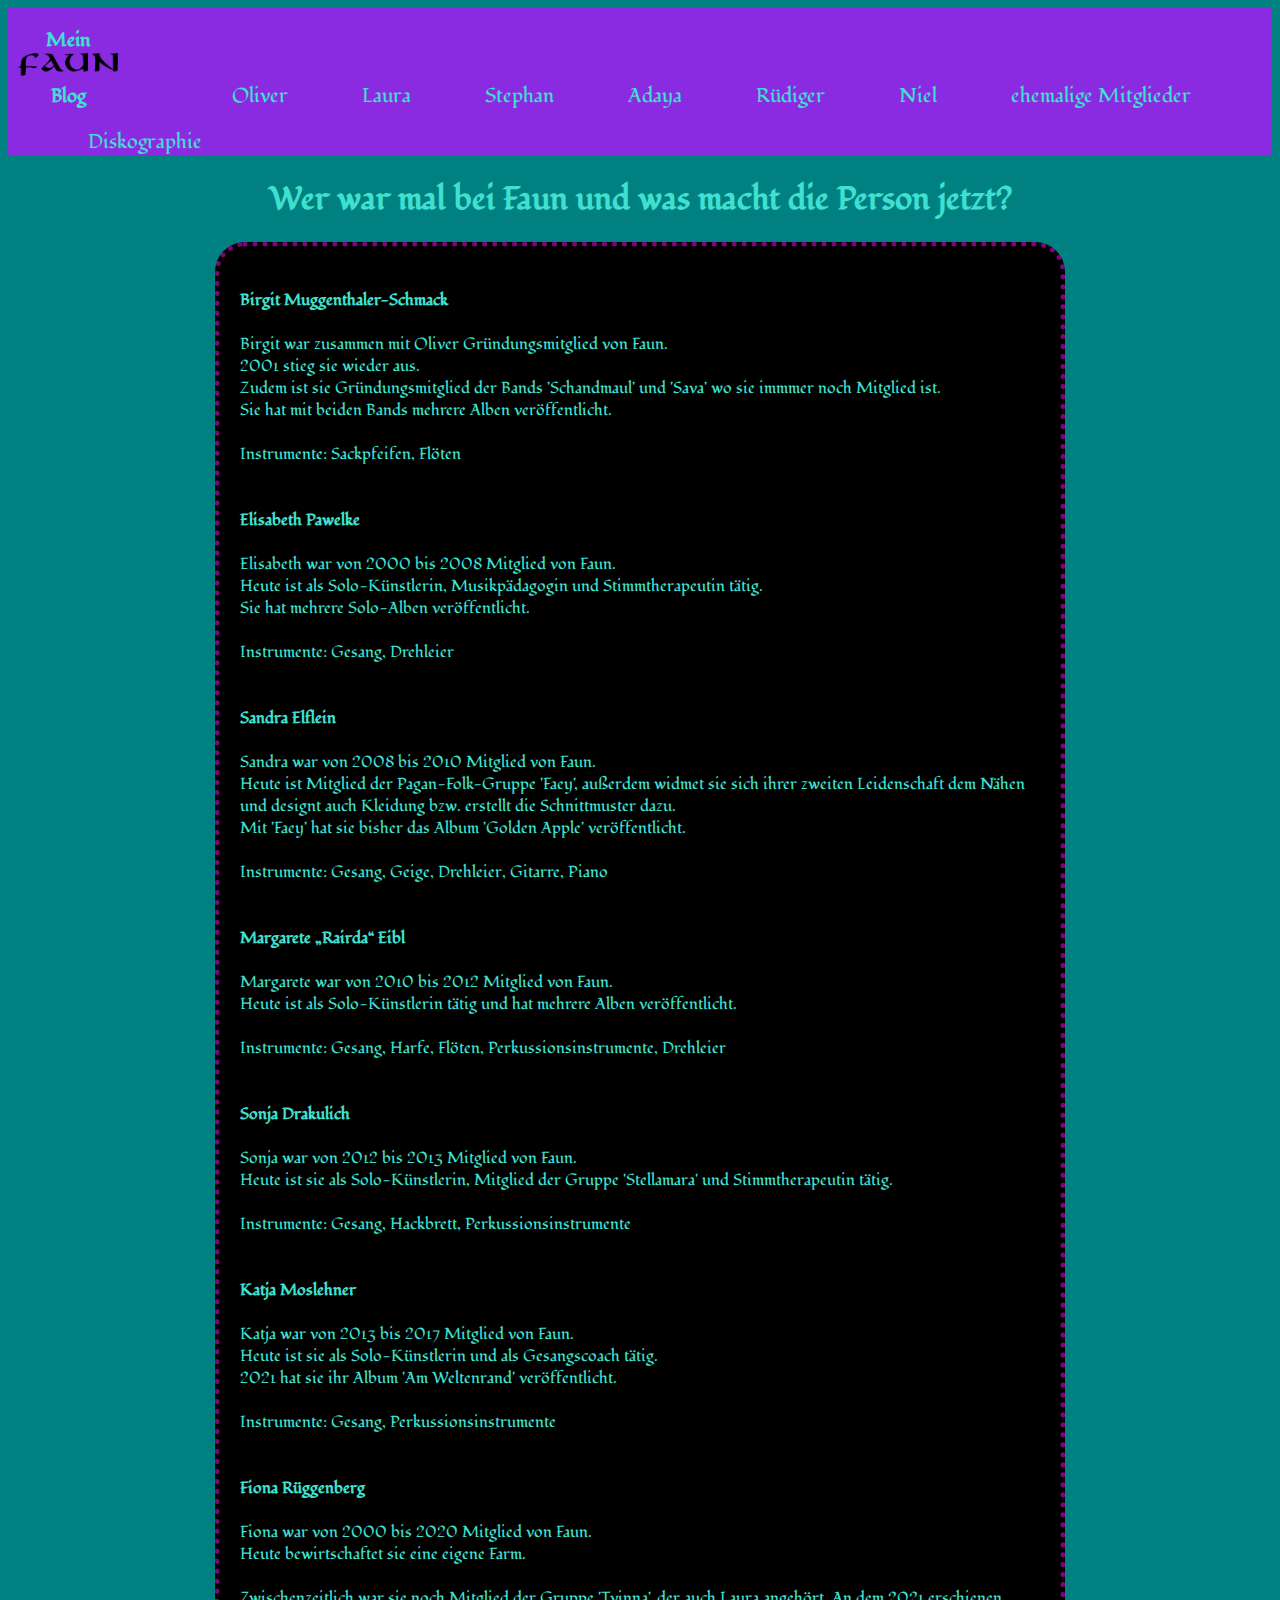
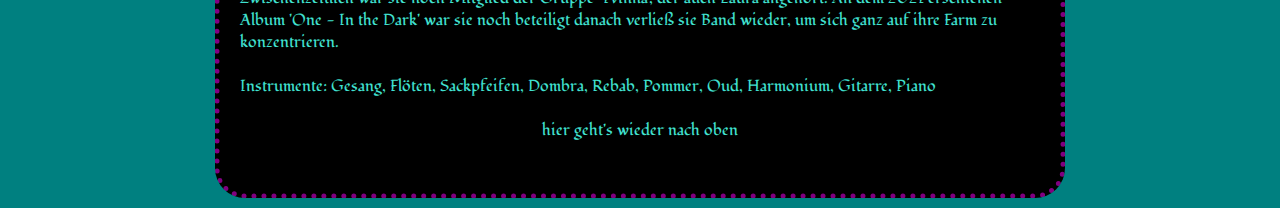
<file: excrew.html>
<!DOCTYPE html>
<html lang="en">
<head>
    <meta charset="UTF-8">
    <meta name="viewport" content="width=device-width, initial-scale=1.0">
    <link rel="preconnect" href="https://fonts.googleapis.com">
    <link rel="preconnect" href="https://fonts.gstatic.com" crossorigin>
    <link href="https://fonts.googleapis.com/css2?family=Fondamento&display=swap" rel="stylesheet">
    <link rel="stylesheet" href="style.css">
    <title>ehemalige Mitglieder</title>
</head>
<body>
    <header id="anfang">
        <h3><a href="index.html">Mein<img src="./bilder/FaunLogo.png" alt="FaunLogo" width="100px">Blog</a></h3>
        <ul>
            <li><a href="oliver.html">Oliver</a></li>
            <li><a href="laura.html">Laura</a></li>
            <li><a href="stephan.html">Stephan</a></li>
            <li><a href="adaya.html">Adaya</a></li>
            <li><a href="ruediger.html">Rüdiger</a></li>
            <li><a href="niel.html">Niel</a></li>
            <li><a href="excrew.html">ehemalige Mitglieder</a></li>
            <li><a href="discographie.html">Diskographie</a></li>
        </ul>
    </header>
    <h1>Wer war mal bei Faun und was macht die Person jetzt?</h1>
    <section class="box">
        <strong>Birgit Muggenthaler-Schmack</strong>

        Birgit war zusammen mit Oliver Gründungsmitglied von Faun. 
        2001 stieg sie wieder aus.
        Zudem ist sie Gründungsmitglied der Bands 'Schandmaul' und 'Sava' wo sie immmer noch Mitglied ist.
        Sie hat mit beiden Bands mehrere Alben veröffentlicht.

        Instrumente: Sackpfeifen, Flöten


        <strong>Elisabeth Pawelke</strong>

        Elisabeth war von 2000 bis 2008 Mitglied von Faun.
        Heute ist als Solo-Künstlerin, Musikpädagogin und Stimmtherapeutin tätig.
        Sie hat mehrere Solo-Alben veröffentlicht.

        Instrumente: Gesang, Drehleier


        <strong>Sandra Elflein</strong>

        Sandra war von 2008 bis 2010 Mitglied von Faun.
        Heute ist Mitglied der Pagan-Folk-Gruppe 'Faey', außerdem widmet sie sich ihrer zweiten Leidenschaft dem Nähen und designt auch Kleidung bzw. erstellt die Schnittmuster dazu.
        Mit 'Faey' hat sie bisher das Album 'Golden Apple' veröffentlicht.

        Instrumente: Gesang, Geige, Drehleier, Gitarre, Piano


        <strong>Margarete „Rairda“ Eibl</strong>

        Margarete war von 2010 bis 2012 Mitglied von Faun.
        Heute ist als Solo-Künstlerin tätig und hat mehrere Alben veröffentlicht.

        Instrumente: Gesang, Harfe, Flöten, Perkussionsinstrumente, Drehleier


        <strong>Sonja Drakulich</strong>

        Sonja war von 2012 bis 2013 Mitglied von Faun.
        Heute ist sie als Solo-Künstlerin, Mitglied der Gruppe 'Stellamara' und Stimmtherapeutin tätig. 

        Instrumente: Gesang, Hackbrett, Perkussionsinstrumente


        <strong>Katja Moslehner</strong>

        Katja war von 2013 bis 2017 Mitglied von Faun.
        Heute ist sie als Solo-Künstlerin und als Gesangscoach tätig.
        2021 hat sie ihr Album 'Am Weltenrand' veröffentlicht.

        Instrumente: Gesang, Perkussionsinstrumente


        <strong>Fiona Rüggenberg</strong>

        Fiona war von 2000 bis 2020 Mitglied von Faun.        
        Heute bewirtschaftet sie eine eigene Farm.
        
        Zwischenzeitlich war sie noch Mitglied der Gruppe 'Tvinna', der auch Laura angehört. An dem 2021 erschienen Album 'One - In the Dark' war sie noch beteiligt danach verließ sie Band wieder, um sich ganz auf ihre Farm zu konzentrieren.

        Instrumente: Gesang, Flöten, Sackpfeifen, Dombra, Rebab, Pommer, Oud, Harmonium, Gitarre, Piano
        <div id="link">
            <a class="link" href="#anfang">hier geht's wieder nach oben</a>
        </div>
    </section>
</body>
</html>
</file>
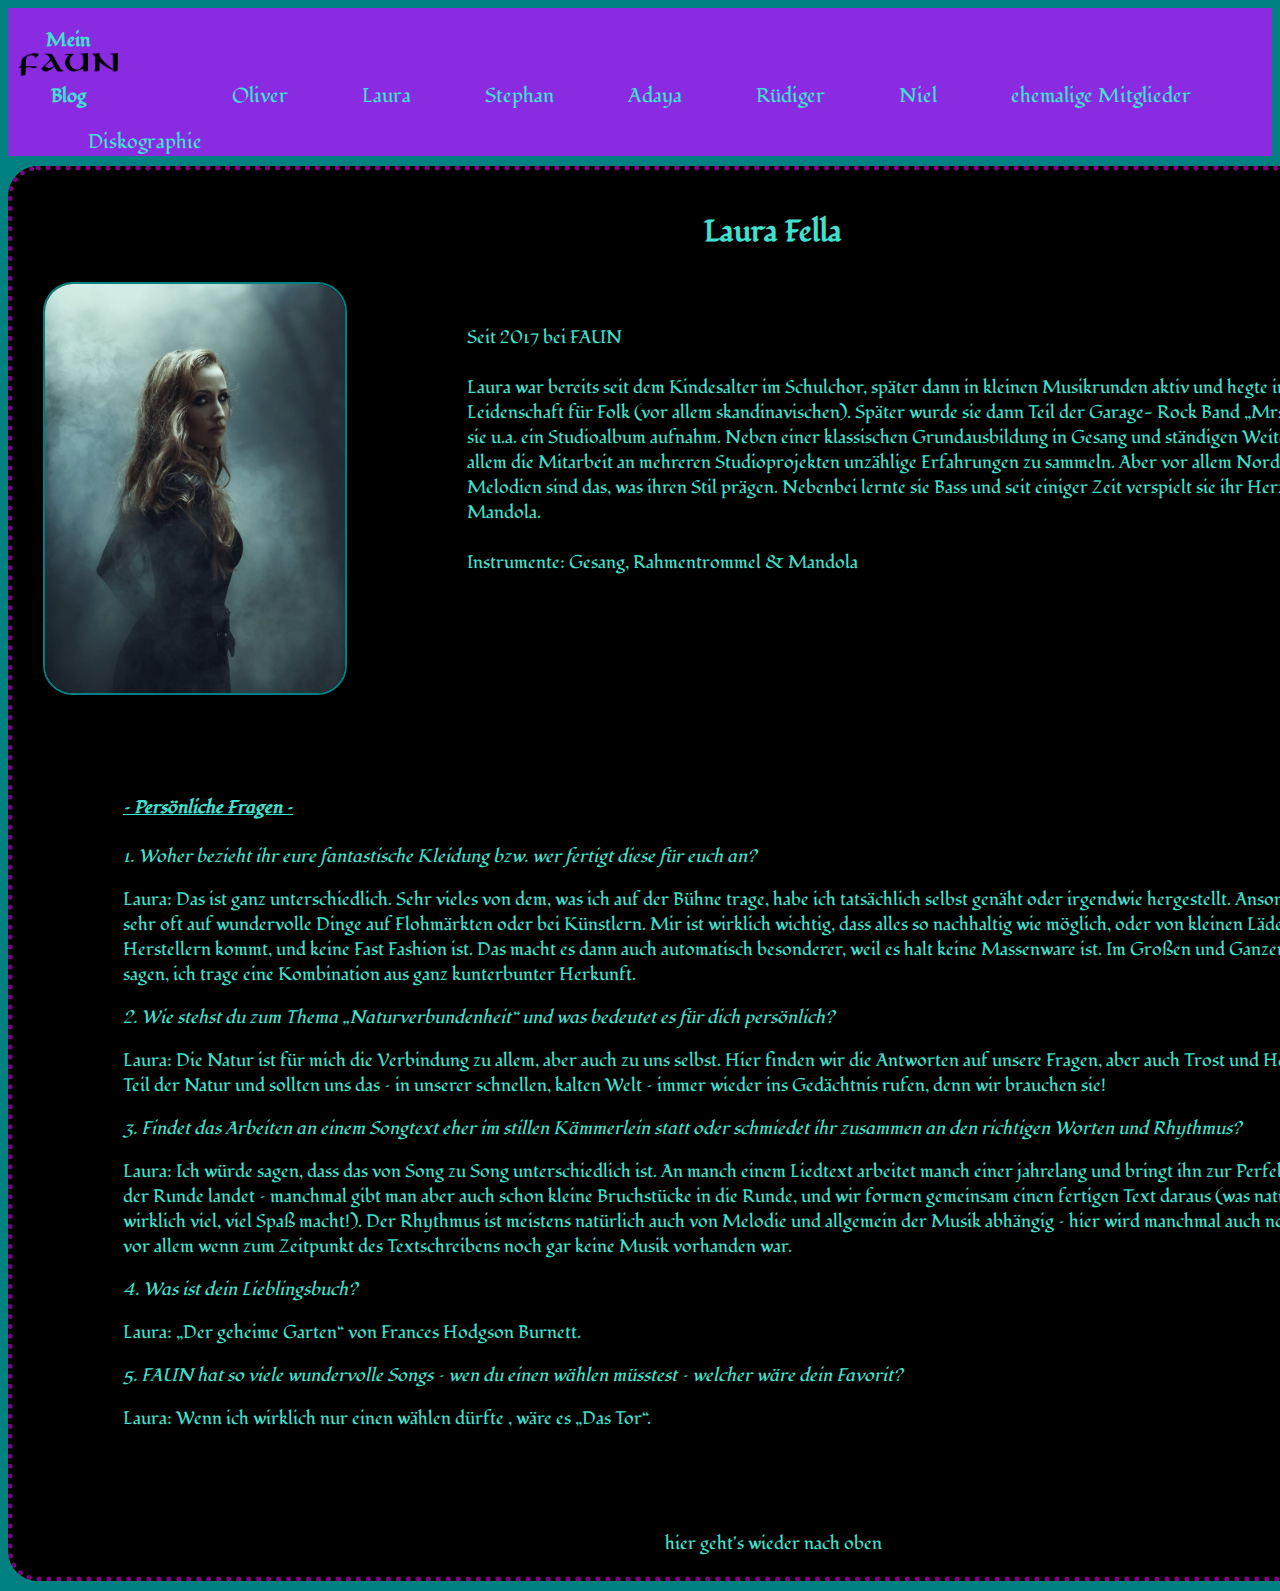
<file: laura.html>
<!DOCTYPE html>
<html lang="en">
<head>
    <meta charset="UTF-8">
    <meta name="viewport" content="width=device-width, initial-scale=1.0">
    <link rel="preconnect" href="https://fonts.googleapis.com">
    <link rel="preconnect" href="https://fonts.gstatic.com" crossorigin>
    <link href="https://fonts.googleapis.com/css2?family=Fondamento&display=swap" rel="stylesheet">
    <link rel="stylesheet" href="style.css">
    <title>Laura</title>
</head>
<body>
    <header id="anfang">
        <h3><a href="index.html">Mein<img src="./bilder/FaunLogo.png" alt="FaunLogo" width="100px">Blog</a></h3>
        <ul>
            <li><a href="oliver.html">Oliver</a></li>
            <li><a href="laura.html">Laura</a></li>
            <li><a href="stephan.html">Stephan</a></li>
            <li><a href="adaya.html">Adaya</a></li>
            <li><a href="ruediger.html">Rüdiger</a></li>
            <li><a href="niel.html">Niel</a></li>
            <li><a href="excrew.html">ehemalige Mitglieder</a></li>
            <li><a href="discographie.html">Diskographie</a></li>
        </ul>
    </header>
    <section class="crew">
        <h3>Laura Fella</h3>
        <div class="crewinfo">
            <img src="./bilder/Laura.jpg" alt="Laura">
            <p class="info">
                Seit 2017 bei FAUN

                Laura war bereits seit dem Kindesalter im Schulchor, später dann in kleinen Musikrunden aktiv und hegte immer eine große Leidenschaft für Folk (vor allem skandinavischen). Später wurde sie dann Teil der Garage- Rock Band „Mrs. Robert Cube“, mit der sie u.a. ein Studioalbum aufnahm. Neben einer klassischen Grundausbildung in Gesang und ständigen Weiterbildungen half vor allem die Mitarbeit an mehreren Studioprojekten unzählige Erfahrungen zu sammeln. Aber vor allem Nordische und Irische Melodien sind das, was ihren Stil prägen. Nebenbei lernte sie Bass und seit einiger Zeit verspielt sie ihr Herzblut auch an einer Mandola.
                
                Instrumente: Gesang, Rahmentrommel & Mandola
            </p>
        </div>
        <div class="qaa">
        <h4>
           <strong>– Persönliche Fragen –</strong>
        </h4>
        <p class="frage">
            1. Woher bezieht ihr eure fantastische Kleidung bzw. wer fertigt diese für euch an?
        </p>
        <p>
            Laura: Das ist ganz unterschiedlich. Sehr vieles von dem, was ich auf der Bühne trage, habe ich tatsächlich selbst genäht oder irgendwie hergestellt. Ansonsten stolper ich sehr oft auf wundervolle Dinge auf Flohmärkten oder bei Künstlern. Mir ist wirklich wichtig, dass alles so nachhaltig wie möglich, oder von kleinen Läden oder Herstellern kommt, und keine Fast Fashion ist. Das macht es dann auch automatisch besonderer, weil es halt keine Massenware ist.
            Im Großen und Ganzen kann man also sagen, ich trage eine Kombination aus ganz kunterbunter Herkunft.
        </p>
        <p class="frage">
            2. Wie stehst du zum Thema „Naturverbundenheit“ und was bedeutet es für dich persönlich?
        </p>
        <p>
            Laura: Die Natur ist für mich die Verbindung zu allem, aber auch zu uns selbst. Hier finden wir die Antworten auf unsere Fragen, aber auch Trost und Heimat. Wir sind Teil der Natur und sollten uns das – in unserer schnellen, kalten Welt – immer wieder ins Gedächtnis rufen, denn wir brauchen sie!
        </p>
        <p class="frage">
            3. Findet das Arbeiten an einem Songtext eher im stillen Kämmerlein statt oder schmiedet ihr zusammen an den richtigen Worten und Rhythmus?
        </p>
        <p>
            Laura: Ich würde sagen, dass das von Song zu Song unterschiedlich ist. An manch einem Liedtext arbeitet manch einer jahrelang und bringt ihn zur Perfektion, bevor er in der Runde landet – manchmal gibt man aber auch schon kleine Bruchstücke in die Runde, und wir formen gemeinsam einen fertigen Text daraus (was natürlich auch wirklich viel, viel Spaß macht!). Der Rhythmus ist meistens natürlich auch von Melodie und allgemein der Musik abhängig – hier wird manchmal auch noch nachgefeilt, vor allem wenn zum Zeitpunkt des Textschreibens noch gar keine Musik vorhanden war.
        </p>
        <p class="frage">
            4. Was ist dein Lieblingsbuch?
        </p>
        <p>
            Laura: „Der geheime Garten“ von Frances Hodgson Burnett.
        </p>
        <p class="frage">
            5. FAUN hat so viele wundervolle Songs – wen du einen wählen müsstest – welcher wäre dein Favorit?
        </p>
        <p>
            Laura: Wenn ich wirklich nur einen wählen dürfte , wäre es „Das Tor“.
        </p>
        </div>
        <div id="link">
            <a class="link" href="#anfang">hier geht's wieder nach oben</a>
        </div>
        </section>
</body>
</html>
</file>
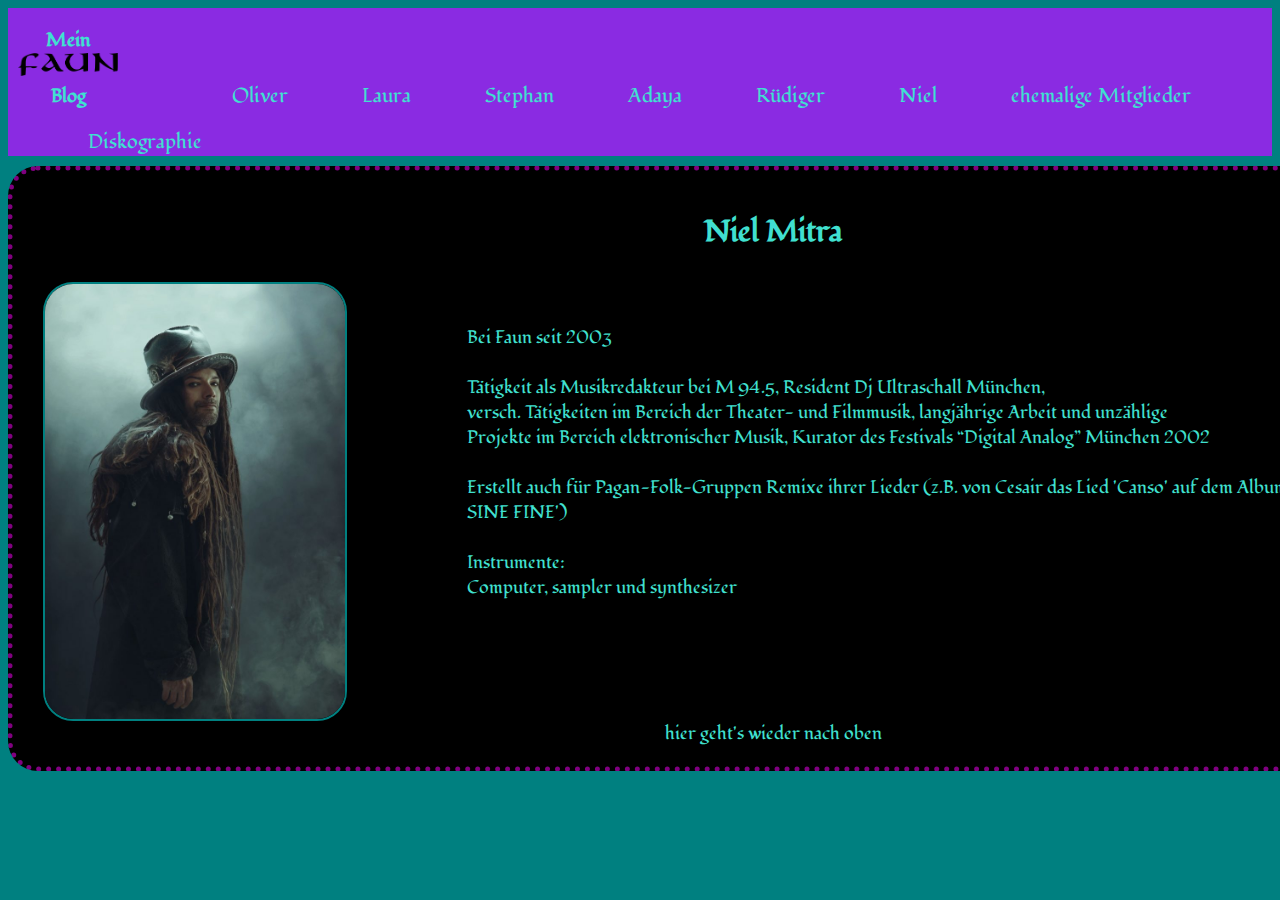
<file: niel.html>
<!DOCTYPE html>
<html lang="en">
<head>
    <meta charset="UTF-8">
    <meta name="viewport" content="width=device-width, initial-scale=1.0">
    <link rel="preconnect" href="https://fonts.googleapis.com">
    <link rel="preconnect" href="https://fonts.gstatic.com" crossorigin>
    <link href="https://fonts.googleapis.com/css2?family=Fondamento&display=swap" rel="stylesheet">
    <link rel="stylesheet" href="style.css">
    <title>Niel</title>
</head>
<body>
    <header id="anfang">
        <h3><a href="index.html">Mein<img src="./bilder/FaunLogo.png" alt="FaunLogo" width="100px">Blog</a></h3>
        <ul>
            <li><a href="oliver.html">Oliver</a></li>
            <li><a href="laura.html">Laura</a></li>
            <li><a href="stephan.html">Stephan</a></li>
            <li><a href="adaya.html">Adaya</a></li>
            <li><a href="ruediger.html">Rüdiger</a></li>
            <li><a href="niel.html">Niel</a></li>
            <li><a href="excrew.html">ehemalige Mitglieder</a></li>
            <li><a href="discographie.html">Diskographie</a></li>
        </ul>
    </header>
    <section class="crew">
        <h3>Niel Mitra</h3>
        <div class="crewinfo">
            <img src="./bilder/Niel.jpg" alt="Niel">
            <p class="info">
                Bei Faun seit 2003

                Tätigkeit als Musikredakteur bei M 94.5, Resident Dj Ultraschall München,
                versch. Tätigkeiten im Bereich der Theater- und Filmmusik, langjährige Arbeit und unzählige
                Projekte im Bereich elektronischer Musik, Kurator des Festivals “Digital Analog” München 2002

                Erstellt auch für Pagan-Folk-Gruppen Remixe ihrer Lieder (z.B. von Cesair das Lied 'Canso' auf dem Album 'Dies, Nox et Omnia - SINE FINE')

                Instrumente:
                Computer, sampler und synthesizer
            </p>
        </div>
        <div id="link">
            <a class="link" href="#anfang">hier geht's wieder nach oben</a>
        </div>
        
</body>
</html>
</file>
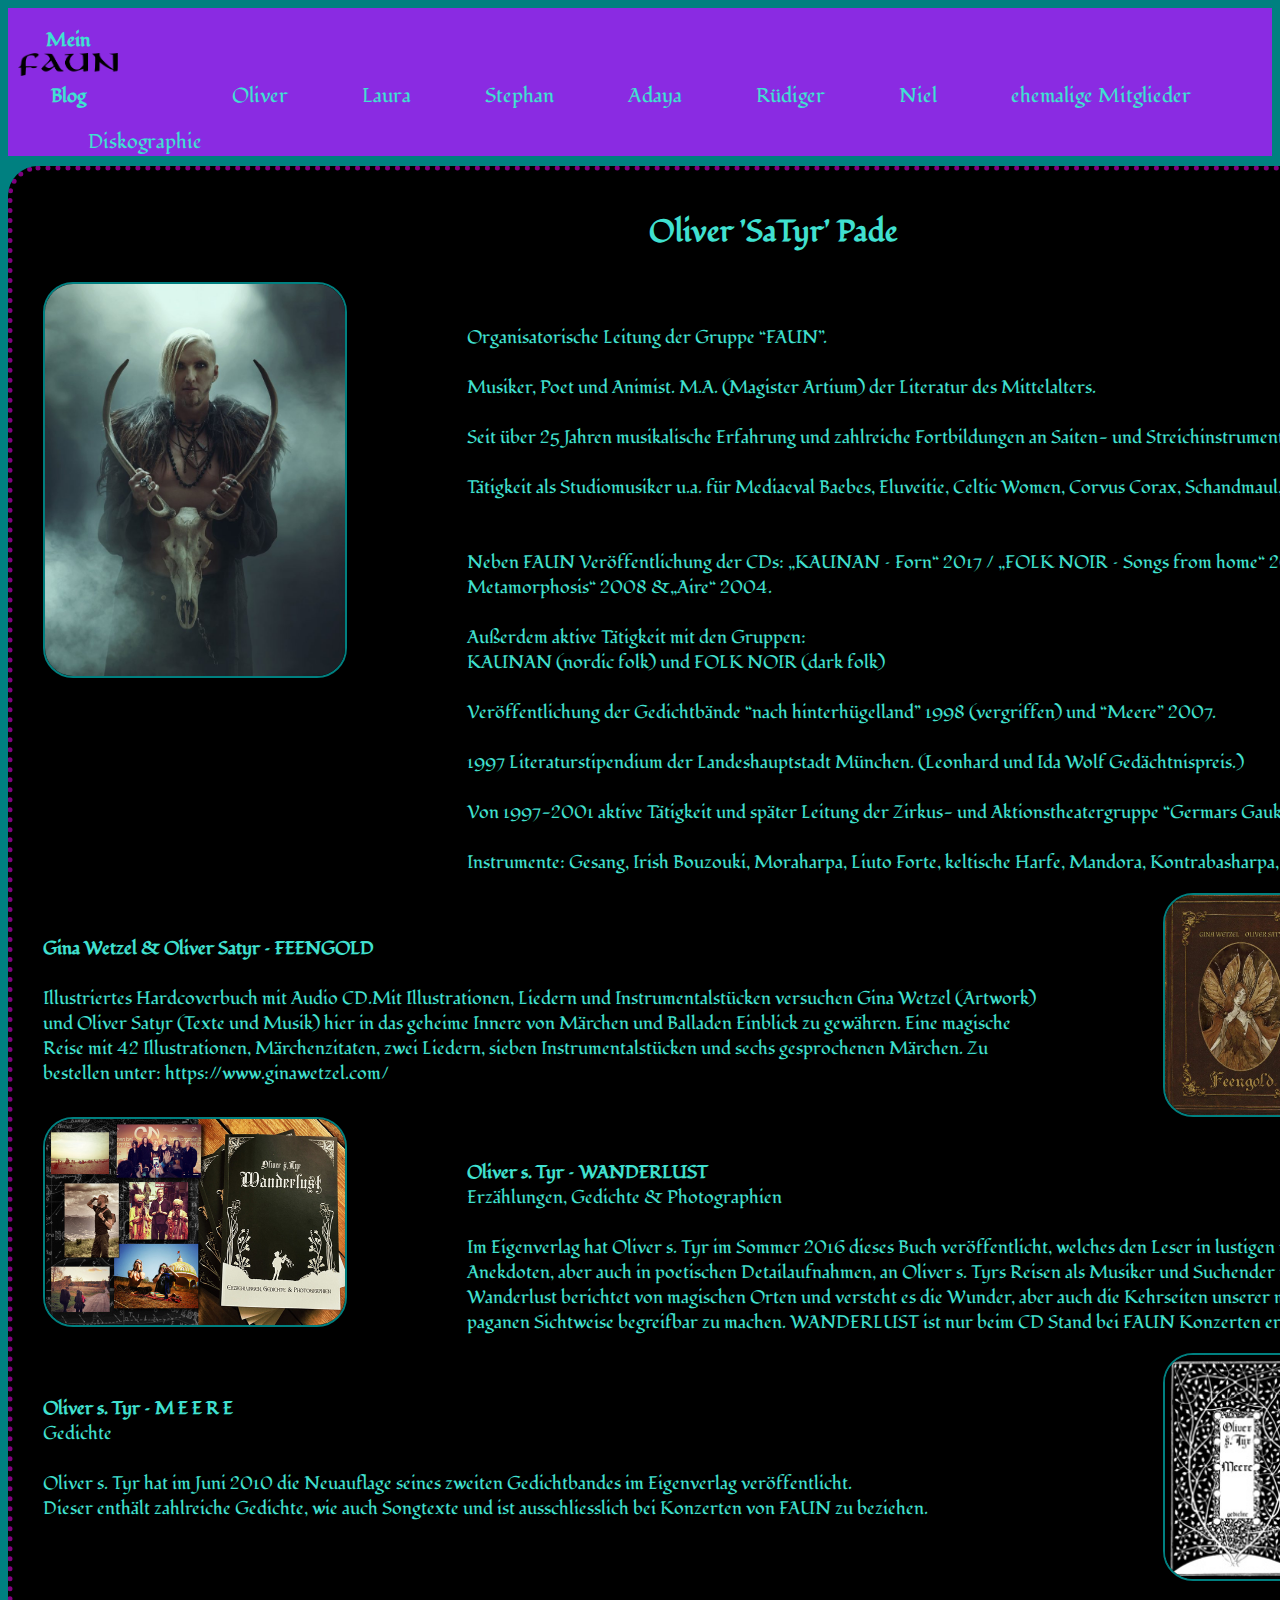
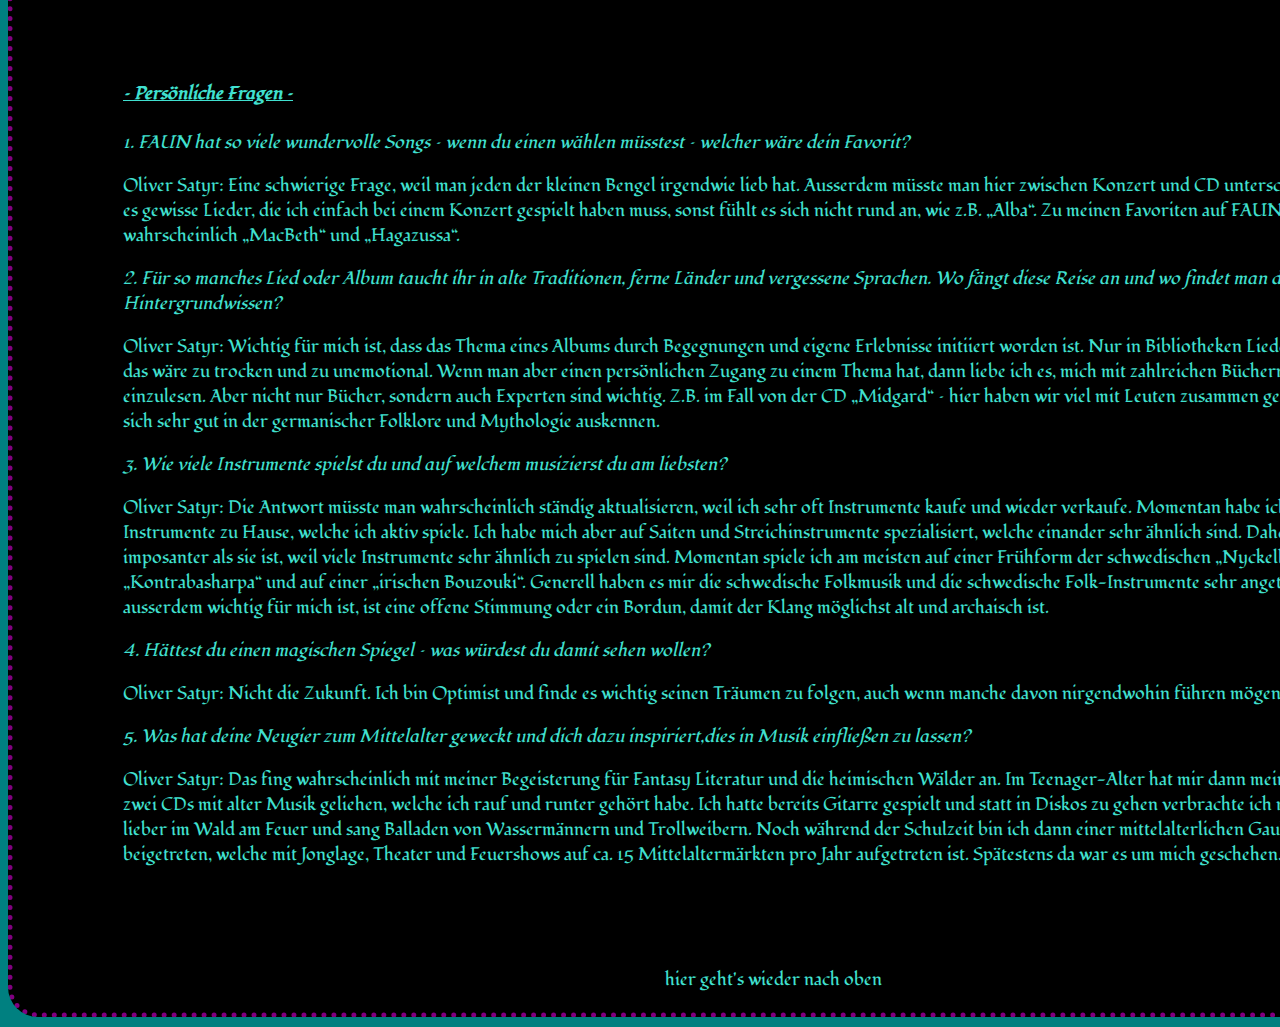
<file: oliver.html>
<!DOCTYPE html>
<html lang="en">
<head>
    <meta charset="UTF-8">
    <meta name="viewport" content="width=device-width, initial-scale=1.0">
    <link rel="preconnect" href="https://fonts.googleapis.com">
    <link rel="preconnect" href="https://fonts.gstatic.com" crossorigin>
    <link href="https://fonts.googleapis.com/css2?family=Fondamento&display=swap" rel="stylesheet">
    <link rel="stylesheet" href="style.css">
    <title>Oliver</title>
</head>
<body>
    <header id="anfang">
        <h3><a href="index.html">Mein<img src="./bilder/FaunLogo.png" alt="FaunLogo" width="100px">Blog</a></h3>
        <ul>
            <li><a href="oliver.html">Oliver</a></li>
            <li><a href="laura.html">Laura</a></li>
            <li><a href="stephan.html">Stephan</a></li>
            <li><a href="adaya.html">Adaya</a></li>
            <li><a href="ruediger.html">Rüdiger</a></li>
            <li><a href="niel.html">Niel</a></li>
            <li><a href="excrew.html">ehemalige Mitglieder</a></li>
            <li><a href="discographie.html">Diskographie</a></li>
        </ul>
    </header>
    <section class="crew">
    <h3>Oliver 'SaTyr' Pade</h3>
    <div class="crewinfo">
        <img src="./bilder/Oliver.jpg" alt="Oliver">
        <p class="info">
            Organisatorische Leitung der Gruppe “FAUN”. <br>
            Musiker, Poet und Animist. M.A. (Magister Artium) der Literatur des Mittelalters. <br>
            Seit über 25 Jahren musikalische Erfahrung und zahlreiche Fortbildungen an Saiten- und Streichinstrumenten. <br>
            Tätigkeit als Studiomusiker u.a. für Mediaeval Baebes, Eluveitie, Celtic Women, Corvus Corax, Schandmaul, uvm. <br>
           
            Neben FAUN Veröffentlichung der CDs: „KAUNAN – Forn“  2017 / „FOLK NOIR –  Songs from home“ 2013 /  „SAVA – Metamorphosis“ 2008 &„Aire“ 2004. <br>
            Außerdem aktive Tätigkeit mit den Gruppen:
            KAUNAN (nordic folk) und FOLK NOIR (dark folk) <br>
            Veröffentlichung der Gedichtbände “nach hinterhügelland” 1998 (vergriffen) und “Meere” 2007. <br>
            1997 Literaturstipendium der Landeshauptstadt München. (Leonhard und Ida Wolf Gedächtnispreis.) <br>
            Von 1997-2001 aktive Tätigkeit und später Leitung der Zirkus- und Aktionstheatergruppe “Germars Gaukler”.
        
            Instrumente: Gesang, Irish Bouzouki, Moraharpa, Liuto    Forte, keltische Harfe, Mandora, Kontrabasharpa, Nyckelharpa
        </p>
    </div>
    <div class="crewinfo">
        <p class="info">
           <strong>Gina Wetzel & Oliver Satyr – FEENGOLD</strong>
            
           Illustriertes Hardcoverbuch mit Audio CD.Mit Illustrationen, Liedern und Instrumentalstücken versuchen Gina Wetzel (Artwork) und Oliver Satyr (Texte und Musik) hier in das geheime Innere von Märchen und Balladen Einblick zu gewähren. Eine magische Reise mit 42 Illustrationen, Märchenzitaten, zwei Liedern, sieben Instrumentalstücken und sechs gesprochenen Märchen. Zu bestellen unter: <a href="https://www.ginawetzel.com/">https://www.ginawetzel.com/</a>
        </p>
        <img src="./bilder/feengold.jpeg" alt="Feengold">
    </div>
    <div class="crewinfo">
        <img src="./bilder/wanderlust.jpg" alt="Wanderlust">
        <p class="info">
        <strong>Oliver s. Tyr – WANDERLUST</strong>
        Erzählungen, Gedichte & Photographien

        Im Eigenverlag hat Oliver s. Tyr im Sommer 2016 dieses Buch veröffentlicht, welches den Leser in lustigen und oftmals skurrilen Anekdoten, aber auch in poetischen Detailaufnahmen, an Oliver s. Tyrs Reisen als Musiker und Suchender teilnehmen lässt. Wanderlust berichtet von magischen Orten und versteht es die Wunder, aber auch die Kehrseiten unserer modernen Welt mit einer paganen Sichtweise begreifbar zu machen. WANDERLUST ist nur beim CD Stand bei FAUN Konzerten erhältlich.
        </p>
    </div>
    <div class="crewinfo">
    <p class="info">
        <strong>Oliver s. Tyr – M E E R E</strong>
        Gedichte

        Oliver s. Tyr hat im Juni 2010 die Neuauflage seines zweiten Gedichtbandes im Eigenverlag veröffentlicht.
        Dieser enthält zahlreiche Gedichte, wie auch Songtexte und ist ausschliesslich bei Konzerten von FAUN zu beziehen.
    </p>
    <img src="./bilder/meere.png" alt="Meere">
    </div>
    <div class="qaa">
    <h4>
       <strong>– Persönliche Fragen –</strong>
    </h4>
    <p class="frage">
        1. FAUN hat so viele wundervolle Songs – wenn du einen wählen müsstest – welcher wäre dein Favorit?
    </p>
    <p>
        Oliver Satyr: Eine schwierige Frage, weil man jeden der kleinen Bengel irgendwie lieb hat. Ausserdem müsste man hier zwischen Konzert und CD unterscheiden. Live gibt es gewisse Lieder, die ich einfach bei einem Konzert gespielt haben muss, sonst fühlt es sich nicht rund an, wie z.B. „Alba“. Zu meinen Favoriten auf FAUN CDs zählen wahrscheinlich „MacBeth“ und „Hagazussa“.
    </p>
    <p class="frage">
        2. Für so manches Lied oder Album taucht ihr in alte Traditionen, ferne Länder und vergessene Sprachen. Wo fängt diese Reise an und wo findet man das umfangreiche Hintergrundwissen?
    </p>
    <p>
        Oliver Satyr: Wichtig für mich ist, dass das Thema eines Albums durch Begegnungen und eigene Erlebnisse initiiert worden ist. Nur in Bibliotheken Lieder zu erarbeiten – das wäre zu trocken und zu unemotional. Wenn man aber einen persönlichen Zugang zu einem Thema hat, dann liebe ich es, mich mit zahlreichen Büchern tief in ein Thema einzulesen. Aber nicht nur Bücher, sondern auch Experten sind wichtig. Z.B. im Fall von der CD „Midgard“ – hier haben wir viel mit Leuten zusammen gearbeitet, welche sich sehr gut in der germanischer Folklore und Mythologie auskennen.
    </p>
    <p class="frage">
        3. Wie viele Instrumente spielst du und auf welchem musizierst du am
        liebsten?
    </p>
    <p>
        Oliver Satyr: Die Antwort müsste man wahrscheinlich ständig aktualisieren, weil ich sehr oft Instrumente kaufe und wieder verkaufe. Momentan habe ich so ca. 20 Instrumente zu Hause, welche ich aktiv spiele. Ich habe mich aber auf Saiten und Streichinstrumente spezialisiert, welche einander sehr ähnlich sind. Daher klingt die Zahl imposanter als sie ist, weil viele Instrumente sehr ähnlich zu spielen sind. Momentan spiele ich am meisten auf einer Frühform der schwedischen „Nyckelharpa“, einer „Kontrabasharpa“ und auf einer „irischen Bouzouki“. Generell haben es mir die schwedische Folkmusik und die schwedische Folk-Instrumente sehr angetan. Was ausserdem wichtig für mich ist, ist eine offene Stimmung oder ein Bordun, damit der Klang möglichst alt und archaisch ist.
    </p>
    <p class="frage">
        4. Hättest du einen magischen Spiegel – was würdest du damit sehen wollen?
    </p>
    <p>
        Oliver Satyr: Nicht die Zukunft. Ich bin Optimist und finde es wichtig seinen
        Träumen zu folgen, auch wenn manche davon nirgendwohin führen mögen.
    </p>
    <p class="frage">
        5. Was hat deine Neugier zum Mittelalter geweckt und dich dazu inspiriert,dies in Musik einfließen zu lassen?
    </p>
    <p>
        Oliver Satyr: Das fing wahrscheinlich mit meiner Begeisterung für Fantasy Literatur und die heimischen Wälder an. Im Teenager-Alter hat mir dann mein Musiklehrer zwei CDs mit alter Musik geliehen, welche ich rauf und runter gehört habe. Ich hatte bereits Gitarre gespielt und statt in Diskos zu gehen verbrachte ich meine Abende lieber im Wald am Feuer und sang Balladen von Wassermännern und Trollweibern. Noch während der Schulzeit bin ich dann einer mittelalterlichen Gaukler Truppe beigetreten, welche mit Jonglage, Theater und Feuershows auf ca. 15 Mittelaltermärkten pro Jahr aufgetreten ist. Spätestens da war es um mich geschehen.
    </p>
    </div>
    <div id="link">
    <a class="link" href="#anfang">hier geht's wieder nach oben</a>
    </div>
    </section>
</body>
</html>
</file>
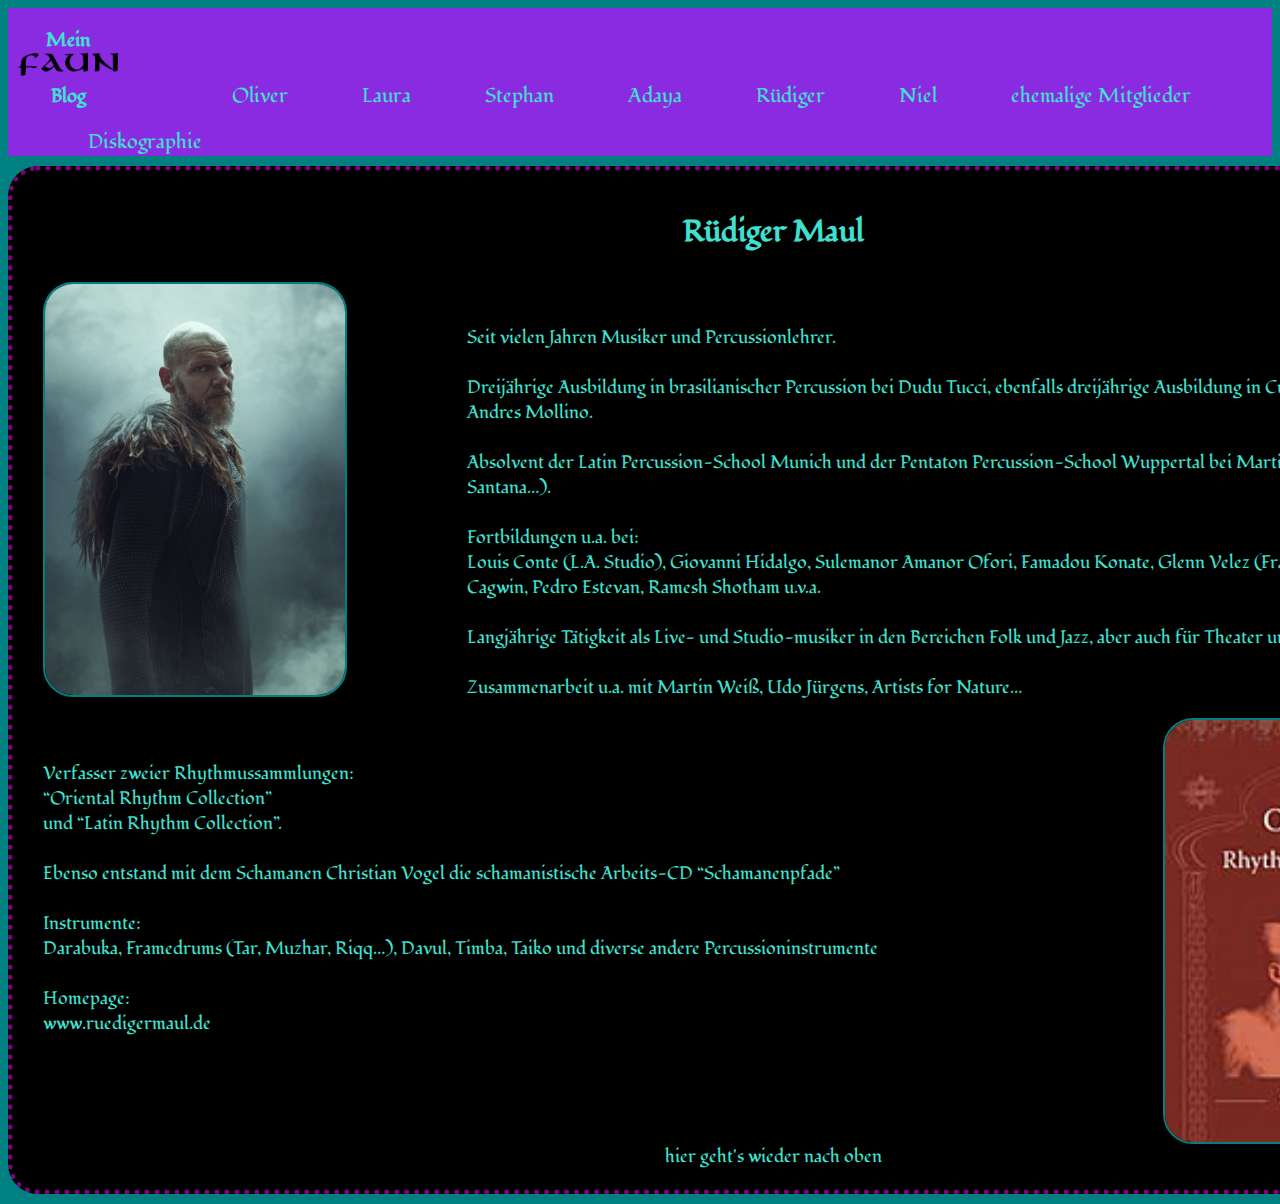
<file: ruediger.html>
<!DOCTYPE html>
<html lang="en">
<head>
    <meta charset="UTF-8">
    <meta name="viewport" content="width=device-width, initial-scale=1.0">
    <link rel="preconnect" href="https://fonts.googleapis.com">
    <link rel="preconnect" href="https://fonts.gstatic.com" crossorigin>
    <link href="https://fonts.googleapis.com/css2?family=Fondamento&display=swap" rel="stylesheet">
    <link rel="stylesheet" href="style.css">
    <title>Rüdiger</title>
</head>
<body>
    <header id="anfang">
        <h3><a href="index.html">Mein<img src="./bilder/FaunLogo.png" alt="FaunLogo" width="100px">Blog</a></h3>
        <ul>
            <li><a href="oliver.html">Oliver</a></li>
            <li><a href="laura.html">Laura</a></li>
            <li><a href="stephan.html">Stephan</a></li>
            <li><a href="adaya.html">Adaya</a></li>
            <li><a href="ruediger.html">Rüdiger</a></li>
            <li><a href="niel.html">Niel</a></li>
            <li><a href="excrew.html">ehemalige Mitglieder</a></li>
            <li><a href="discographie.html">Diskographie</a></li>
        </ul>
    </header>
    <section class="crew">
        <h3>Rüdiger Maul</h3>
        <div class="crewinfo">
            <img src="./bilder/Ruediger.jpg" alt="Rüdiger">
            <p class="info">
                Seit vielen Jahren Musiker und Percussionlehrer.

                Dreijährige Ausbildung in brasilianischer Percussion bei Dudu Tucci, ebenfalls dreijährige Ausbildung in Cuban Percussion bei Andres Mollino.

                Absolvent der Latin Percussion-School Munich und der Pentaton Percussion-School Wuppertal bei Martin Verdonk (Prinz, Santana…).

                Fortbildungen u.a. bei:
                Louis Conte (L.A. Studio), Giovanni Hidalgo, Sulemanor Amanor Ofori, Famadou Konate, Glenn Velez (Framedrums), Jarrod Cagwin, Pedro Estevan, Ramesh Shotham u.v.a.

                Langjährige Tätigkeit als Live- und Studio-musiker in den Bereichen Folk und Jazz, aber auch für Theater und Filmmusik.

                Zusammenarbeit u.a. mit Martin Weiß, Udo Jürgens, Artists for Nature…
            </p>
        </div>
        <div class="crewinfo">
            <p class="info">
                Verfasser zweier Rhythmussammlungen:
                “Oriental Rhythm Collection”
                und “Latin Rhythm Collection”.
                
                Ebenso entstand mit dem Schamanen Christian Vogel die schamanistische Arbeits-CD “Schamanenpfade”
                
                Instrumente:
                Darabuka, Framedrums (Tar, Muzhar, Riqq…), Davul, Timba, Taiko und diverse andere Percussioninstrumente
                
                Homepage:
                <a href="www.ruedigermaul.de">www.ruedigermaul.de</a>
                <!-- In der Theorie funktioniert der Link, aber die Seite ist wohl offline oder so?!? 
                Es klappt auch nicht von der Faun-Homepage aus!-->
            </p>
            <img src="./bilder/oriental_ruediger.jpg" alt="Oriental Rhythm">
        </div>
        <div id="link">
            <a class="link" href="#anfang">hier geht's wieder nach oben</a>
        </div>
        </section>
</body>
</html>
</file>
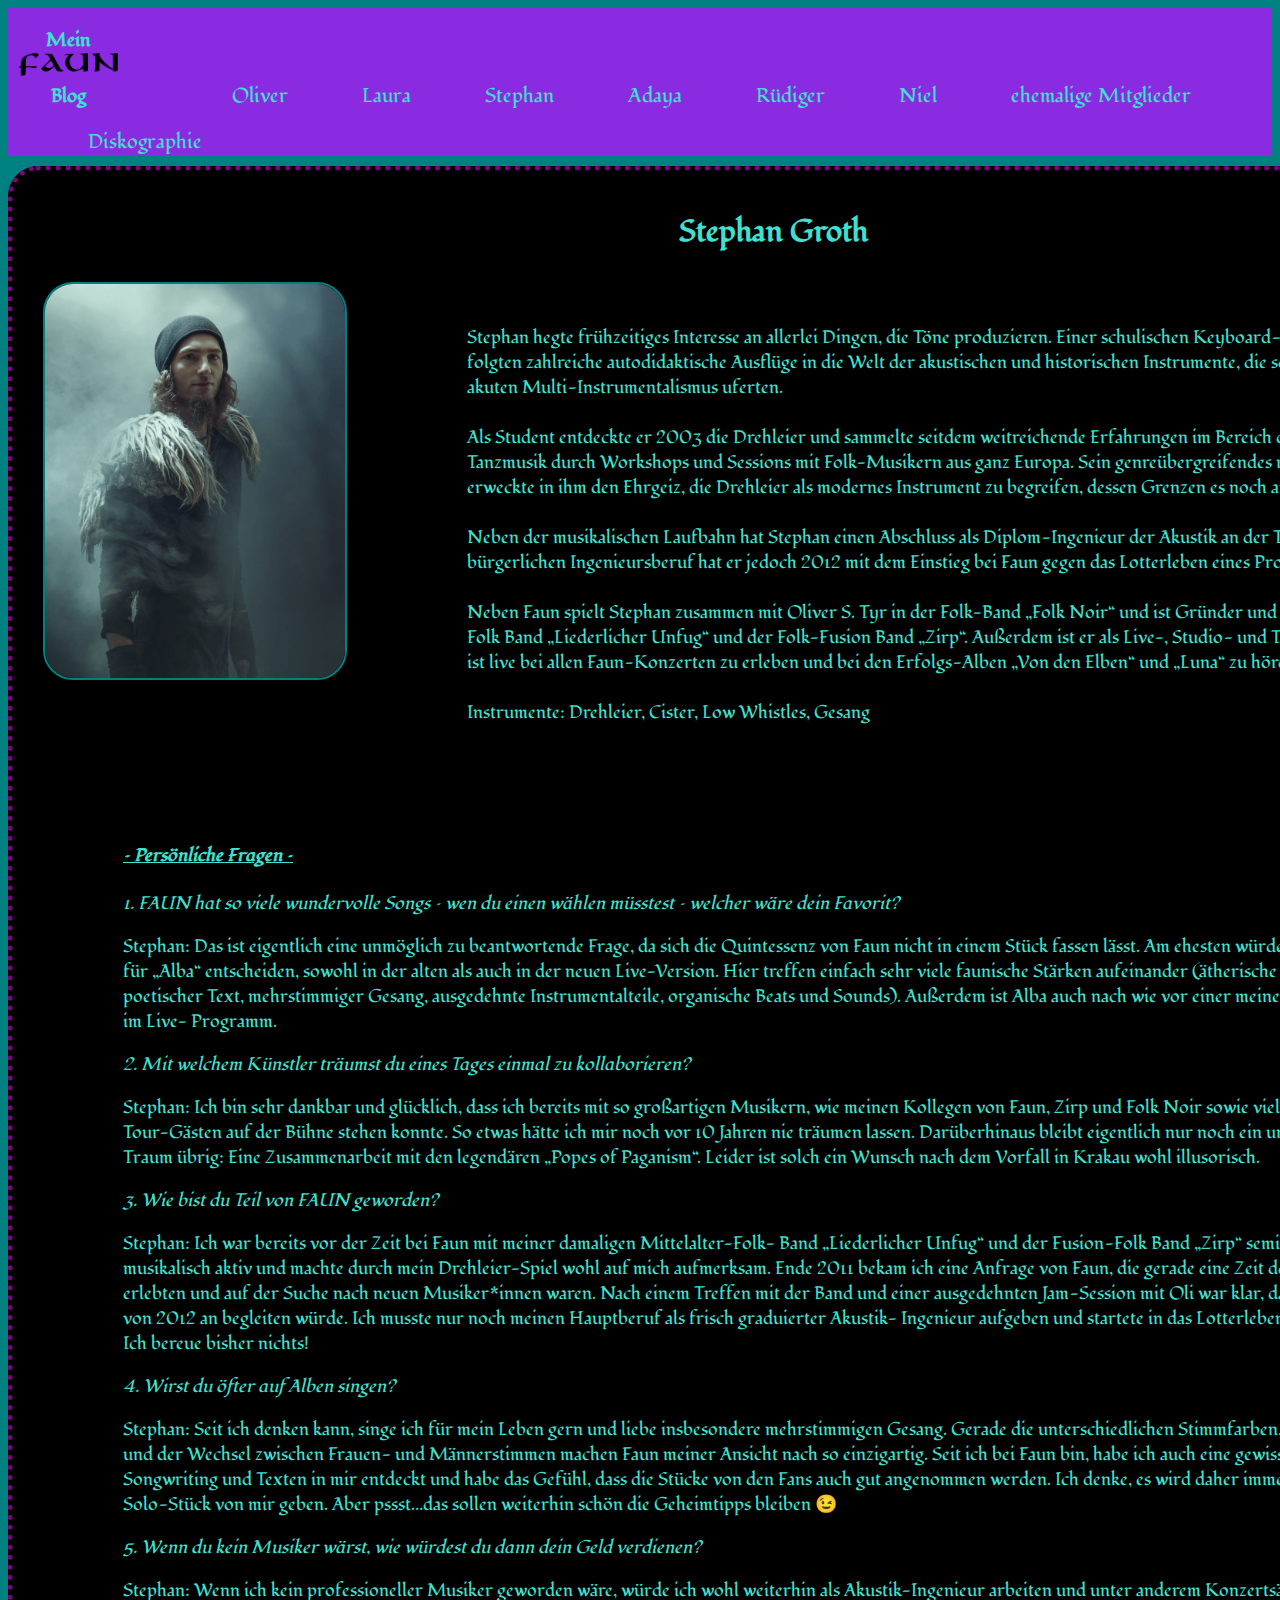
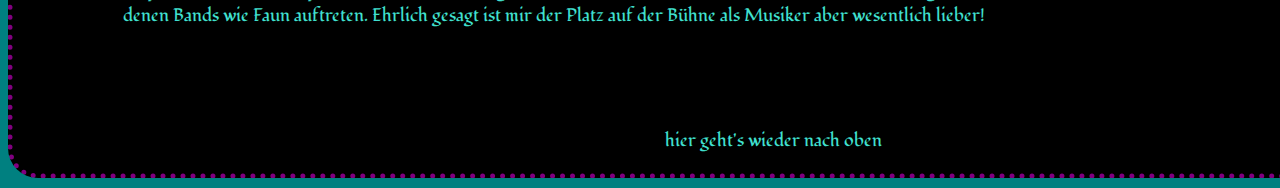
<file: stephan.html>
<!DOCTYPE html>
<html lang="en">
<head>
    <meta charset="UTF-8">
    <meta name="viewport" content="width=device-width, initial-scale=1.0">
    <link rel="preconnect" href="https://fonts.googleapis.com">
    <link rel="preconnect" href="https://fonts.gstatic.com" crossorigin>
    <link href="https://fonts.googleapis.com/css2?family=Fondamento&display=swap" rel="stylesheet">
    <link rel="stylesheet" href="style.css">
    <title>Stephan</title>
</head>
<body>
    <header id="anfang">
        <h3><a href="index.html">Mein<img src="./bilder/FaunLogo.png" alt="FaunLogo" width="100px">Blog</a></h3>
        <ul>
            <li><a href="oliver.html">Oliver</a></li>
            <li><a href="laura.html">Laura</a></li>
            <li><a href="stephan.html">Stephan</a></li>
            <li><a href="adaya.html">Adaya</a></li>
            <li><a href="ruediger.html">Rüdiger</a></li>
            <li><a href="niel.html">Niel</a></li>
            <li><a href="excrew.html">ehemalige Mitglieder</a></li>
            <li><a href="discographie.html">Diskographie</a></li>
        </ul>
    </header>
    <section class="crew">
        <h3>Stephan Groth</h3>
        <div class="crewinfo">
            <img src="./bilder/Stephan.jpg" alt="Stephan">
            <p class="info">
                Stephan hegte frühzeitiges Interesse an allerlei Dingen, die Töne produzieren. Einer schulischen Keyboard-/Klavier-Ausbildung folgten zahlreiche autodidaktische Ausflüge in die Welt der akustischen und historischen Instrumente, die schließlich in einem akuten Multi-Instrumentalismus uferten.

                Als Student entdeckte er 2003 die Drehleier und sammelte seitdem weitreichende Erfahrungen im Bereich der traditionellen Tanzmusik durch Workshops und Sessions mit Folk-Musikern aus ganz Europa. Sein genreübergreifendes musikalisches Interesse erweckte in ihm den Ehrgeiz, die Drehleier als modernes Instrument zu begreifen, dessen Grenzen es noch auszuloten gilt.

                Neben der musikalischen Laufbahn hat Stephan einen Abschluss als Diplom-Ingenieur der Akustik an der TU Dresden. Seinen bürgerlichen Ingenieursberuf hat er jedoch 2012 mit dem Einstieg bei Faun gegen das Lotterleben eines Profimusikers eingetauscht.

                Neben Faun spielt Stephan zusammen mit Oliver S. Tyr in der Folk-Band „Folk Noir“ und ist Gründer und Leiter der Mittelalter-Folk Band „Liederlicher Unfug“ und der Folk-Fusion Band „Zirp“. Außerdem ist er als Live-, Studio- und Theatermusiker tätig. Er ist live bei allen Faun-Konzerten zu erleben und bei den Erfolgs-Alben „Von den Elben“ und „Luna“ zu hören.

                Instrumente: Drehleier, Cister, Low Whistles, Gesang
            </p>
        </div>
        <div class="qaa">
        <h4>
           <strong>– Persönliche Fragen –</strong>
        </h4>
        <p class="frage">
            1. FAUN hat so viele wundervolle Songs – wen du einen wählen müsstest – welcher wäre dein Favorit?
        </p>
        <p>
            Stephan: Das ist eigentlich eine unmöglich zu beantwortende Frage, da sich die Quintessenz von Faun nicht in einem Stück fassen lässt. Am ehesten würde ich mich dennoch für „Alba“ entscheiden, sowohl in der alten als auch in der neuen Live-Version. Hier treffen einfach sehr viele faunische Stärken aufeinander (ätherische Melodie, poetischer Text, mehrstimmiger Gesang, ausgedehnte Instrumentalteile, organische Beats und Sounds). Außerdem ist Alba auch nach wie vor einer meiner Lieblingssongs im Live- Programm.
        </p>
        <p class="frage">
            2.  Mit welchem Künstler träumst du eines Tages einmal zu kollaborieren?
        </p>
        <p>
            Stephan: Ich bin sehr dankbar und glücklich, dass ich bereits mit so großartigen Musikern, wie meinen Kollegen von Faun, Zirp und Folk Noir sowie vielen großartigen Tour-Gästen auf der Bühne stehen konnte. So etwas hätte ich mir noch vor 10 Jahren nie träumen lassen. Darüberhinaus bleibt eigentlich nur noch ein unerfüllbar großer Traum übrig: Eine Zusammenarbeit mit den legendären „Popes of Paganism“. Leider ist solch ein Wunsch nach dem Vorfall in Krakau wohl illusorisch.
        </p>
        <p class="frage">
            3. Wie bist du Teil von FAUN geworden?
        </p>
        <p>
            Stephan: Ich war bereits vor der Zeit bei Faun mit meiner damaligen Mittelalter-Folk- Band „Liederlicher Unfug“ und der Fusion-Folk Band „Zirp“ semi-professionell musikalisch aktiv und machte durch mein Drehleier-Spiel wohl auf mich aufmerksam. Ende 2011 bekam ich eine Anfrage von Faun, die gerade eine Zeit des Umbruchs erlebten und auf der Suche nach neuen Musiker*innen waren. Nach einem Treffen mit der Band und einer ausgedehnten Jam-Session mit Oli war klar, dass ich die Band von 2012 an begleiten würde. Ich musste nur noch meinen Hauptberuf als frisch graduierter Akustik- Ingenieur aufgeben und startete in das Lotterleben eines Musikers. Ich bereue bisher nichts!
        </p>
        <p class="frage">
            4. Wirst du öfter auf Alben singen?
        </p>
        <p>
            Stephan: Seit ich denken kann, singe ich für mein Leben gern und liebe insbesondere mehrstimmigen Gesang. Gerade die unterschiedlichen Stimmfarben, der Satzgesang und der Wechsel zwischen Frauen- und Männerstimmen machen Faun meiner Ansicht nach so einzigartig. Seit ich bei Faun bin, habe ich auch eine gewisse Ader zum Songwriting und Texten in mir entdeckt und habe das Gefühl, dass die Stücke von den Fans auch gut angenommen werden. Ich denke, es wird daher immer mal wieder ein Solo-Stück von mir geben. Aber pssst…das sollen weiterhin schön die Geheimtipps bleiben 😉
        </p>
        <p class="frage">
            5. Wenn du kein Musiker wärst, wie würdest du dann dein Geld verdienen?
        </p>
        <p>
            Stephan: Wenn ich kein professioneller Musiker geworden wäre, würde ich wohl weiterhin als Akustik-Ingenieur arbeiten und unter anderem Konzertsäle planen, in denen Bands wie Faun auftreten. Ehrlich gesagt ist mir der Platz auf der Bühne als Musiker aber wesentlich lieber!
        </p>
        </div>
        <div id="link">
            <a class="link" href="#anfang">hier geht's wieder nach oben</a>
        </div>
        </section>
</body>
</html>
</file>
<file: style.css>
header {
    background-color:blueviolet;
    font-family: "Fondamento";
    color:turquoise;
    padding-left: 10px;
}

h3 {
    display: inline-block;
    width: 100px;
    text-align: center;
}

ul {
    display: inline;
}

li {
    display: inline-block;
    margin-left: 70px;
    font-size: 20px;
    transition: all 1s;
}

h3 a {
    text-decoration: none;
    color: turquoise;
}

li a {
    text-decoration: none;
    color: turquoise;
}
section a {
    text-decoration: none;
}

li:hover {
    transform: scale(2);
}

li a:hover {
    color: black;
}

body {
    font-family: "Fondamento";
    color:turquoise;
    background-color:teal;
}
img {
    transition: all 1s;
}

h1 {
    text-align: center;
}

.box {
    width: 800px;
    margin: 10px auto;
    padding: 20px;
    border: 5px dotted purple;
    border-radius: 30px;
    background-color: black;
    white-space: pre-line;
}

.link {
    text-decoration: none;
    color: turquoise;
}

#link {
    text-align: center;
    margin-bottom: 10px;
}

section img {
    border: 2px solid teal;
    border-radius: 30px;
    width: 150px;
    height: fit-content;
}

section img:hover {
    width: 100%;
}

.crew {
    width: 1500px;
    margin: 10px auto;
    padding: 10px;
    border: 5px dotted purple;
    border-radius: 30px;
    background-color: black;
    font-size: 18px;
    background-color: black;
}

.crew h3 {
    text-align: center;
    width: 100%;
    font-size: 30px;
}
.crewinfo {
    display: flex;
    column-gap: 100px;
}

.info {
    display: inline;
    margin-left: 20px;
    width: 1000px;
    white-space: pre-line;
}

div img {
    width: 300px;
    margin-left: 20px;
    /* height: fit-content;    */
}

.info a {
    text-decoration: none;
    color: turquoise;
}

.qaa {
    margin: 100px;
}

.qaa h4 {
    text-decoration: underline;
    font-style: italic;
}

.frage {
    font-style: italic;
}

.lieder {
    width: 800px;
    margin: 10px auto;
    padding: 20px;
    border: 5px dotted purple;
    border-radius: 30px;
    background-color: black;
}
</file>
